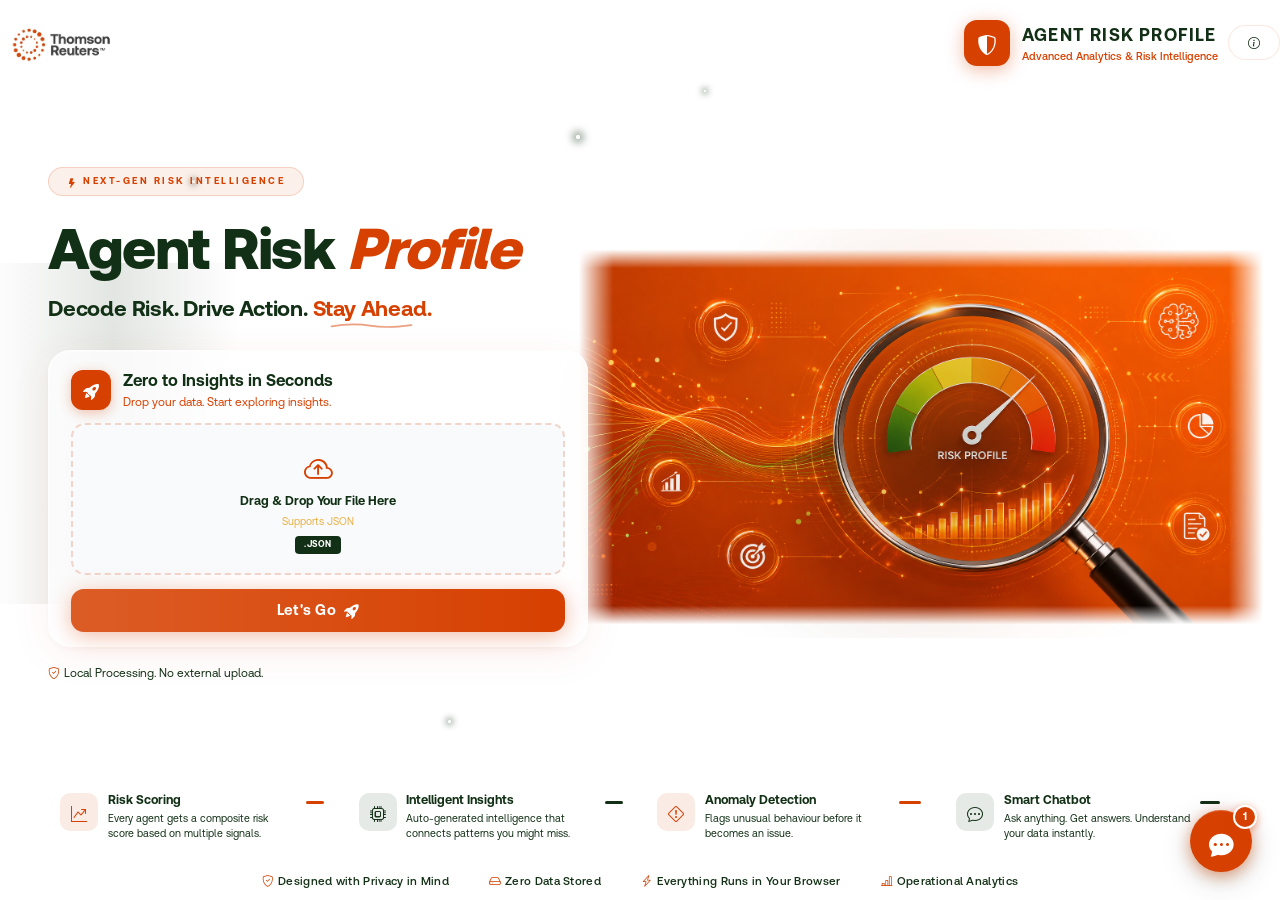
<file: index.html>
<!DOCTYPE html>
<html lang="en" data-bs-theme="light">
<head>
    <meta charset="UTF-8">
    <meta name="viewport" content="width=device-width, initial-scale=1.0">
    <title>Agent Risk Profile</title>
    <link rel="icon" type="image/jpeg" href="img/shield.jpg">
    <link href="libs/bootstrap.min.css" rel="stylesheet">
    <link href="libs/bootstrap-icons.css" rel="stylesheet">
    <link href="css/cover.css?v=20260802r" rel="stylesheet">
    <link href="css/dashboard.css?v=20260802r" rel="stylesheet">
</head>
<body>
    <!-- ==================== COVER PAGE ==================== -->
    <div id="heroSection" class="hero-section">
        <!-- Sparkle particles -->
        <div class="hero-particles">
            <div class="sparkle" style="left:15%;top:20%;animation-delay:0s;"></div>
            <div class="sparkle" style="left:25%;top:55%;animation-delay:1.2s;"></div>
            <div class="sparkle" style="left:45%;top:15%;animation-delay:2.8s;"></div>
            <div class="sparkle" style="left:65%;top:65%;animation-delay:0.6s;"></div>
            <div class="sparkle" style="left:78%;top:30%;animation-delay:2s;"></div>
            <div class="sparkle" style="left:88%;top:50%;animation-delay:3.5s;"></div>
            <div class="sparkle" style="left:35%;top:80%;animation-delay:4s;"></div>
            <div class="sparkle" style="left:55%;top:10%;animation-delay:1.5s;"></div>
        </div>

        <!-- ===== TOP HEADER BAR ===== -->
        <div class="hero-topbar">
            <div class="hero-topbar-left">
                <img src="img/logo.jpg" alt="Thomson Reuters" class="tr-logo-img" style="height:60px;">
            </div>
            <div class="hero-topbar-right">
                <div class="hero-logo">
                    <div class="hero-logo-icon"><i class="bi bi-shield-shaded"></i></div>
                    <div>
                        <div class="hero-logo-title">AGENT RISK PROFILE</div>
                        <div class="hero-logo-sub">Advanced Analytics & Risk Intelligence</div>
                    </div>
                </div>
                <button class="hero-topbar-btn" data-bs-toggle="modal" data-bs-target="#aboutModal" title="About ARP"><i class="bi bi-info-circle"></i></button>
            </div>
        </div>

        <!-- ===== MAIN CONTENT: TWO COLUMNS ===== -->
        <div class="hero-main">
            <!-- LEFT COLUMN -->
            <div class="hero-left">
                <div class="hero-badge"><i class="bi bi-lightning-fill me-1"></i>NEXT-GEN RISK INTELLIGENCE</div>

                <h1 class="hero-title">Agent Risk <span class="hero-title-accent">Profile</span></h1>
                <p class="hero-subtitle">Decode Risk. Drive Action. <span class="hero-subtitle-accent">Stay Ahead.</span></p>

                <!-- ===== UPLOAD CARD ===== -->
                <div class="hero-upload-card">
                    <div class="upload-card-header">
                        <div class="upload-card-icon"><i class="bi bi-rocket-takeoff-fill"></i></div>
                        <div>
                            <div class="upload-card-title">Zero to Insights in Seconds</div>
                            <div class="upload-card-sub" style="color:#d64000;">Drop your data. Start exploring insights.</div>
                        </div>
                    </div>

                    <div class="upload-card-body">
                        <div class="upload-dropzone" id="dropZone">
                            <i class="bi bi-cloud-arrow-up upload-drop-icon"></i>
                            <div class="upload-drop-text">Drag & Drop Your File Here</div>
                            <div class="upload-drop-sub">Supports JSON</div>
                            <span class="upload-file-badge">.JSON</span>
                            <input type="file" class="upload-file-input" id="excelUpload" accept=".xlsx,.xls,.json">
                        </div>
                    </div>
                    <input type="hidden" id="sharedPath" value="">

                    <button id="loadFromPath" class="btn-launch">
                        <span>Let's Go</span>
                        <i class="bi bi-rocket-takeoff-fill ms-2"></i>
                    </button>

                    <div id="dataStatus" class="mt-2 d-none">
                        <div class="hero-status-bar">
                            <i class="bi bi-info-circle me-1"></i>
                            <span id="statusText">No data loaded</span>
                        </div>
                    </div>
                    <div id="dataDateRange" class="mt-1 d-none">
                        <div class="hero-date-info">
                            <span><i class="bi bi-calendar3 me-1"></i>Period: <strong id="dateRangeText">-</strong></span>
                            <span><i class="bi bi-clock me-1"></i>Last Record: <strong id="lastRecordDate">-</strong></span>
                        </div>
                    </div>
                </div>

                <p class="hero-privacy-inline"><i class="bi bi-shield-check me-1"></i>Local Processing. No external upload.</p>
            </div>

            <!-- RIGHT COLUMN: Brain + Floating Cards -->
            <div class="hero-right">
                <div class="hero-brain-wrapper">
                    <img src="img/ai-brain.jpg" alt="AI Brain" class="hero-brain-img">
                    <div class="hero-brain-glow"></div>
                </div>

            </div>
        </div>

        <!-- ===== FEATURES BAR (5 cards) ===== -->
        <div class="hero-features-bar">
            <div class="feature-card">
                <div class="feature-icon feature-icon-blue"><i class="bi bi-graph-up-arrow"></i></div>
                <div class="feature-text">
                    <h4>Risk Scoring</h4>
                    <p>Every agent gets a composite risk score based on multiple signals.</p>
                </div>
                <div class="feature-underline blue"></div>
            </div>
            <div class="feature-card">
                <div class="feature-icon feature-icon-cyan"><i class="bi bi-cpu"></i></div>
                <div class="feature-text">
                    <h4>Intelligent Insights</h4>
                    <p>Auto-generated intelligence that connects patterns you might miss.</p>
                </div>
                <div class="feature-underline cyan"></div>
            </div>
            <div class="feature-card">
                <div class="feature-icon feature-icon-red"><i class="bi bi-exclamation-diamond"></i></div>
                <div class="feature-text">
                    <h4>Anomaly Detection</h4>
                    <p>Flags unusual behaviour before it becomes an issue.</p>
                </div>
                <div class="feature-underline red"></div>
            </div>
            <div class="feature-card">
                <div class="feature-icon feature-icon-green"><i class="bi bi-chat-dots"></i></div>
                <div class="feature-text">
                    <h4>Smart Chatbot</h4>
                    <p>Ask anything. Get answers. Understand your data instantly.</p>
                </div>
                <div class="feature-underline green"></div>
            </div>
        </div>

        <!-- ===== BOTTOM PRIVACY BAR ===== -->
        <div class="hero-privacy-bar">
            <span><i class="bi bi-shield-check me-1"></i>Designed with Privacy in Mind</span>
            <span><i class="bi bi-hdd me-1"></i>Zero Data Stored</span>
            <span><i class="bi bi-lightning-charge me-1"></i>Everything Runs in Your Browser</span>
            <span><i class="bi bi-bar-chart-line me-1"></i>Operational Analytics</span>
        </div>
    </div>

    <!-- About ARP Modal -->
    <div class="modal fade" id="aboutModal" tabindex="-1">
        <div class="modal-dialog modal-dialog-centered">
            <div class="modal-content" style="border-radius:18px;border:none;box-shadow:0 20px 60px rgba(0,0,0,0.15);">
                <div class="modal-header border-0 pb-0" style="background:linear-gradient(135deg,#123015,#123015);border-radius:18px 18px 0 0;padding:1.5rem 1.5rem 1rem;">
                    <div class="d-flex align-items-center gap-2">
                        <div style="width:40px;height:40px;border-radius:10px;background:rgba(214,64,0,0.2);display:flex;align-items:center;justify-content:center;color:white;font-size:1.1rem;"><i class="bi bi-shield-shaded"></i></div>
                        <div>
                            <h5 class="modal-title text-white fw-bold mb-0">Agent Risk Profile</h5>
                            <small class="text-white-50">v2.0 &middot; Advanced Analytics</small>
                        </div>
                    </div>
                    <button type="button" class="btn-close btn-close-white" data-bs-dismiss="modal"></button>
                </div>
                <div class="modal-body" style="padding:1.5rem;">
                    <p style="color:#123015;font-size:0.88rem;line-height:1.6;">
                        <strong>Agent Risk Profile (ARP)</strong> is an advanced analytics dashboard developed to demonstrate data visualization, analytics, and intelligent insights using operational data.
                    </p>
                    <div class="row g-2 mb-3">
                        <div class="col-6">
                            <div style="background:#ffffff;border-radius:10px;padding:0.7rem;text-align:center;">
                                <i class="bi bi-graph-up-arrow" style="font-size:1.2rem;color:#d64000;"></i>
                                <div style="font-size:0.7rem;font-weight:600;color:#123015;margin-top:0.3rem;">Risk Scoring</div>
                                <div style="font-size:0.6rem;color:#123015;">20+ signal composite scores</div>
                            </div>
                        </div>
                        <div class="col-6">
                            <div style="background:#ffffff;border-radius:10px;padding:0.7rem;text-align:center;">
                                <i class="bi bi-robot" style="font-size:1.2rem;color:#123015;"></i>
                                <div style="font-size:0.7rem;font-weight:600;color:#123015;margin-top:0.3rem;">Intelligent Insights</div>
                                <div style="font-size:0.6rem;color:#123015;">Auto-generated intelligence</div>
                            </div>
                        </div>
                        <div class="col-6">
                            <div style="background:#ffffff;border-radius:10px;padding:0.7rem;text-align:center;">
                                <i class="bi bi-shield-check" style="font-size:1.2rem;color:#123015;"></i>
                                <div style="font-size:0.7rem;font-weight:600;color:#123015;margin-top:0.3rem;">Designed with Privacy in Mind</div>
                                <div style="font-size:0.6rem;color:#123015;">All data stays in your browser</div>
                            </div>
                        </div>
                        <div class="col-6">
                            <div style="background:#ffffff;border-radius:10px;padding:0.7rem;text-align:center;">
                                <i class="bi bi-chat-dots" style="font-size:1.2rem;color:#d64000;"></i>
                                <div style="font-size:0.7rem;font-weight:600;color:#123015;margin-top:0.3rem;">Smart Chatbot</div>
                                <div style="font-size:0.6rem;color:#123015;">Natural language queries</div>
                            </div>
                        </div>
                    </div>
                    <div style="background:linear-gradient(135deg,#ffffff,#ffffff);border-radius:10px;padding:0.7rem;text-align:center;">
                        <div style="font-size:0.65rem;color:#d64000;font-weight:600;text-transform:uppercase;letter-spacing:1px;">Data Sources Supported</div>
                        <div style="font-size:0.78rem;color:#123015;margin-top:0.2rem;">Cases &middot; Genesys &middot; Email Changes &middot; Short Calls &middot; RONA &middot; Proactive</div>
                    </div>
                </div>
                <div class="modal-footer border-0 pt-0 flex-column" style="padding:0 1.5rem 1.2rem;">
                    <small style="color:#123015;font-size:0.65rem;">Agent Risk Profile &copy; 2026</small>
                </div>
            </div>
        </div>
    </div>

    <!-- ==================== DASHBOARD NAVBAR (shows after data loads) ==================== -->
    <nav id="dashboardNav" class="navbar navbar-expand sticky-top d-none dash-navbar">
        <div class="container-fluid">
            <img src="img/insidelogo.jpg" alt="Thomson Reuters" style="height:30px;margin-right:10px;">
            <a class="navbar-brand fw-bold" href="#" style="font-size:0.9rem;">
                <i class="bi bi-shield-exclamation me-1"></i>ARP
            </a>
            <div class="navbar-collapse" id="navContent">
                <!-- Section Navigation Links -->
                <ul class="navbar-nav me-auto" id="navSections">
                    <li class="nav-item"><a class="nav-link active" href="#" data-section="summarySection"><i class="bi bi-house-fill me-1"></i>Home</a></li>
                    <li class="nav-item"><a class="nav-link" href="#" data-section="leaderboardSection"><i class="bi bi-trophy me-1"></i>Risk Score</a></li>
                    <li class="nav-item"><a class="nav-link" href="#" data-section="insightsSection"><i class="bi bi-robot me-1"></i>Intelligent Insights</a></li>
                    <li class="nav-item dropdown">
                        <a class="nav-link dropdown-toggle" href="#" data-bs-toggle="dropdown"><i class="bi bi-grid me-1"></i>Data Views</a>
                        <ul class="dropdown-menu">
                            <li><a class="dropdown-item" href="#" data-tab="all-tabs"><i class="bi bi-grid-3x3-gap me-2"></i>All</a></li>
                            <li><hr class="dropdown-divider"></li>
                            <li><a class="dropdown-item" href="#" data-tab="caseRecord-tab"><i class="bi bi-folder me-2"></i>Case Record Type</a></li>
                            <li><a class="dropdown-item" href="#" data-tab="casesReport-tab"><i class="bi bi-file-text me-2"></i>Cases Report</a></li>
                            <li><a class="dropdown-item" href="#" data-tab="proactive-tab"><i class="bi bi-lightning me-2"></i>Proactive Type</a></li>
                            <li><a class="dropdown-item" href="#" data-tab="age48-tab"><i class="bi bi-hourglass-split me-2"></i>Age 48hrs</a></li>
                            <li><a class="dropdown-item" href="#" data-tab="emailChanges-tab"><i class="bi bi-envelope me-2"></i>Email Changes</a></li>
                            <li><a class="dropdown-item" href="#" data-tab="shortCalls-tab"><i class="bi bi-telephone me-2"></i>Short Calls</a></li>
                            <li><a class="dropdown-item" href="#" data-tab="rona-tab"><i class="bi bi-phone-vibrate me-2"></i>RONA Trend</a></li>
                        </ul>
                    </li>
                </ul>
                <!-- Filters & Controls -->
                <div class="d-flex align-items-center gap-2 flex-wrap">
                    <div id="managerMultiSelect" class="agent-multi-select" style="width:200px;">
                        <div class="mgr-ms-toggle" id="mgrMsToggle">
                            <span class="mgr-ms-label">All Managers</span>
                            <i class="bi bi-chevron-down" style="font-size:0.65rem;"></i>
                        </div>
                        <div class="agent-ms-dropdown d-none" id="mgrMsDropdown">
                            <input type="text" class="agent-ms-search" id="mgrMsSearch" placeholder="Search managers...">
                            <div class="agent-ms-list" id="mgrMsList"></div>
                            <div class="agent-ms-actions">
                                <button class="agent-ms-btn" id="mgrMsClear">Clear</button>
                                <button class="agent-ms-btn agent-ms-btn-apply" id="mgrMsApply">Apply</button>
                            </div>
                        </div>
                    </div>
                    <input type="hidden" id="managerFilter" value="">
                    <div id="agentMultiSelect" class="agent-multi-select" style="width:200px;">
                        <div class="agent-ms-toggle" id="agentMsToggle">
                            <span class="agent-ms-label">All Agents</span>
                            <i class="bi bi-chevron-down" style="font-size:0.65rem;"></i>
                        </div>
                        <div class="agent-ms-dropdown d-none" id="agentMsDropdown">
                            <input type="text" class="agent-ms-search" id="agentMsSearch" placeholder="Search agents...">
                            <div class="agent-ms-list" id="agentMsList"></div>
                            <div class="agent-ms-actions">
                                <button class="agent-ms-btn" id="agentMsClear">Clear</button>
                                <button class="agent-ms-btn agent-ms-btn-apply" id="agentMsApply">Apply</button>
                            </div>
                        </div>
                    </div>
                    <input type="hidden" id="agentFilter" value="">
                    <input type="date" id="startDate" class="form-control form-control-sm" style="width:130px;font-size:0.75rem;color-scheme:dark;">
                    <span style="font-size:0.7rem;opacity:0.6;">to</span>
                    <input type="date" id="endDate" class="form-control form-control-sm" style="width:130px;font-size:0.75rem;color-scheme:dark;">
                    <button id="applyDateFilter" class="btn btn-primary btn-sm" title="Apply filter"><i class="bi bi-fire me-1"></i>Slay</button>
                    <button id="clearDateFilter" class="btn btn-outline-light btn-sm" title="Clear all filters"><i class="bi bi-x-lg me-1"></i>No Cap</button>
                    <button class="btn btn-outline-secondary btn-sm" id="backToCover" title="Back to cover">
                        <i class="bi bi-house-door"></i>
                    </button>
                </div>
            </div>
        </div>
    </nav>

    <!-- ==================== MAIN DASHBOARD ==================== -->
    <div id="dashboardContainer" class="container-fluid py-3 d-none">
        <div id="loadingSpinner" class="d-none text-center py-5">
            <div class="spinner-border text-primary" role="status"><span class="visually-hidden">Loading...</span></div>
            <p class="mt-2 text-muted">Crunching the numbers...</p>
        </div>

        <div id="managerFocusPanel" class="d-none">
            <div class="row mb-3">
                <div class="col-12">
                    <div class="card" style="border-color:#123015;">
                        <div class="card-header fw-bold" style="background:rgba(18,48,21,0.08);color:#123015;">
                            <i class="bi bi-bullseye me-2"></i>Manager Focus Areas
                        </div>
                        <div class="card-body"><div class="row" id="managerFocusCards"></div></div>
                    </div>
                </div>
            </div>
        </div>

        <div id="dashboardContent" class="d-none">
            <!-- Summary Cards -->
            <div id="summarySection" class="row mb-3 g-2">
                <div class="col-md-2">
                    <div class="card h-100 shadow-sm summary-card" data-tab="caseRecord-tab" style="cursor:pointer;">
                        <div class="card-body text-center py-3">
                            <i class="bi bi-folder2-open fs-3 text-primary"></i>
                            <h3 class="fw-bold mb-0 mt-1" id="caseRecordCount">0</h3>
                            <small class="text-muted text-uppercase" style="font-size:0.7rem;letter-spacing:0.5px;">Case Record Type</small>
                        </div>
                    </div>
                </div>
                <div class="col-md-2">
                    <div class="card h-100 shadow-sm summary-card" data-tab="proactive-tab" style="cursor:pointer;">
                        <div class="card-body text-center py-3">
                            <i class="bi bi-lightning-charge-fill fs-3 text-success"></i>
                            <h3 class="fw-bold mb-0 mt-1" id="proactiveCount">0</h3>
                            <small class="text-muted text-uppercase" style="font-size:0.7rem;letter-spacing:0.5px;">Proactive Type</small>
                        </div>
                    </div>
                </div>
                <div class="col-md-2">
                    <div class="card h-100 shadow-sm summary-card" data-tab="age48-tab" style="cursor:pointer;">
                        <div class="card-body text-center py-3">
                            <i class="bi bi-clock-history fs-3 text-danger"></i>
                            <h3 class="fw-bold mb-0 mt-1" id="age48Count">0</h3>
                            <small class="text-muted text-uppercase" style="font-size:0.7rem;letter-spacing:0.5px;">Age 48hrs Cases</small>
                        </div>
                    </div>
                </div>
                <div class="col-md-2">
                    <div class="card h-100 shadow-sm summary-card" data-tab="emailChanges-tab" style="cursor:pointer;">
                        <div class="card-body text-center py-3">
                            <i class="bi bi-envelope-exclamation-fill fs-3 text-warning"></i>
                            <h3 class="fw-bold mb-0 mt-1" id="emailChangesCount">0</h3>
                            <small class="text-muted text-uppercase" style="font-size:0.7rem;letter-spacing:0.5px;">Email Changes</small>
                        </div>
                    </div>
                </div>
                <div class="col-md-2">
                    <div class="card h-100 shadow-sm summary-card" data-tab="shortCalls-tab" style="cursor:pointer;">
                        <div class="card-body text-center py-3">
                            <i class="bi bi-telephone-x-fill fs-3 text-info"></i>
                            <h3 class="fw-bold mb-0 mt-1" id="shortCallsCount">0</h3>
                            <small class="text-muted text-uppercase" style="font-size:0.7rem;letter-spacing:0.5px;">Short Calls</small>
                        </div>
                    </div>
                </div>
                <div class="col-md-2">
                    <div class="card h-100 shadow-sm summary-card" data-tab="rona-tab" style="cursor:pointer;">
                        <div class="card-body text-center py-3">
                            <i class="bi bi-phone-vibrate-fill fs-3 text-secondary"></i>
                            <h3 class="fw-bold mb-0 mt-1" id="ronaCount">0</h3>
                            <small class="text-muted text-uppercase" style="font-size:0.7rem;letter-spacing:0.5px;">RONA Trend</small>
                        </div>
                    </div>
                </div>
            </div>

            <!-- Activity Trend Chart -->
            <div id="trendSection" class="row mb-3 d-none">
                <div class="col-12">
                    <div class="card shadow-sm">
                        <div class="card-header bg-primary bg-opacity-10 fw-bold d-flex justify-content-between align-items-center">
                            <div><i class="bi bi-graph-up me-2 text-primary"></i><span id="trendChartTitle">Activity Trend</span></div>
                            <small class="text-muted" id="trendDateRange"></small>
                        </div>
                        <div class="card-body" style="height:280px;">
                            <canvas id="activityTrendChart"></canvas>
                        </div>
                    </div>
                </div>
            </div>

            <!-- Risk Leaderboard -->
            <div id="leaderboardSection" class="row mb-3">
                <div class="col-12">
                    <div class="card shadow-sm">
                        <div class="card-header bg-danger bg-opacity-10 text-danger fw-bold d-flex justify-content-between align-items-center">
                            <div>
                                <i class="bi bi-exclamation-triangle me-2"></i>Agent Risk Leaderboard
                                <span class="badge bg-danger ms-2" id="highRiskCount">0</span>
                                <small class="ms-2 opacity-75">High Risk Agents</small>
                            </div>
                            <button class="btn btn-sm btn-outline-danger" id="toggleLeaderboard"><i class="bi bi-chevron-down"></i></button>
                        </div>
                        <div class="card-body" id="leaderboardBody">
                            <div class="row">
                                <div class="col-md-8">
                                    <div class="table-responsive">
                                        <table class="table table-hover table-sm mb-0" id="riskLeaderboardTable">
                                            <thead class="table-dark">
                                                <tr><th width="50">Rank</th><th>Agent Name</th><th class="text-center">Risk Score</th><th class="text-center">Short Calls</th><th class="text-center">RONA</th><th class="text-center">Email Changes</th><th class="text-center">Aged Cases</th><th>Status</th></tr>
                                            </thead>
                                            <tbody id="riskLeaderboardBody">
                                                <tr><td colspan="8" class="text-center text-muted py-3">Load data to see risk rankings</td></tr>
                                            </tbody>
                                        </table>
                                    </div>
                                </div>
                                <div class="col-md-4">
                                    <h6 class="mb-3"><i class="bi bi-pie-chart me-2"></i>Risk Distribution</h6>
                                    <div style="position:relative;height:200px;"><canvas id="riskDistributionChart"></canvas></div>
                                    <div class="mt-3" style="font-size:0.85rem;">
                                        <div class="d-flex justify-content-between mb-1"><span><span class="badge" style="background:#d64000">&nbsp;</span> Critical</span><span id="criticalRiskCount">0</span></div>
                                        <div class="d-flex justify-content-between mb-1"><span><span class="badge" style="background:#e9b045">&nbsp;</span> High</span><span id="highRiskCountDetail">0</span></div>
                                        <div class="d-flex justify-content-between mb-1"><span><span class="badge" style="background:#fcf2da;border:1px solid #e9b045">&nbsp;</span> Medium</span><span id="mediumRiskCount">0</span></div>
                                        <div class="d-flex justify-content-between"><span><span class="badge" style="background:#123015">&nbsp;</span> Low</span><span id="lowRiskCount">0</span></div>
                                    </div>
                                </div>
                            </div>
                        </div>
                    </div>
                </div>
            </div>

            <!-- Intelligent Insights -->
            <div id="insightsSection" class="row mb-3">
                <div class="col-12">
                    <div class="card shadow-sm">
                        <div class="card-header bg-primary bg-opacity-10 text-primary fw-bold">
                            <i class="bi bi-robot me-2"></i>Intelligent Insights
                            <span class="badge bg-primary ms-2" id="insightCount">0</span>
                        </div>
                        <div class="card-body">
                            <div id="insightsContainer" class="row g-2">
                                <div class="col-12 text-muted text-center py-3"><i class="bi bi-lightbulb me-2"></i>Insights appear after data loads</div>
                            </div>
                        </div>
                    </div>
                </div>
            </div>

            <!-- Tabs -->
            <div id="dataViewsSection" class="row">
                <div class="col-12">
                    <div class="card shadow-sm">
                        <div class="card-header">
                            <ul class="nav nav-tabs card-header-tabs" id="dashboardTabs" role="tablist">
                                <li class="nav-item" role="presentation"><button class="nav-link active" id="caseRecord-tab" data-bs-toggle="tab" data-bs-target="#caseRecord" type="button" role="tab"><i class="bi bi-folder me-1"></i>Case Record Type</button></li>
                                <li class="nav-item" role="presentation"><button class="nav-link" id="casesReport-tab" data-bs-toggle="tab" data-bs-target="#casesReport" type="button" role="tab"><i class="bi bi-file-text me-1"></i>Cases Report</button></li>
                                <li class="nav-item" role="presentation"><button class="nav-link" id="proactive-tab" data-bs-toggle="tab" data-bs-target="#proactive" type="button" role="tab"><i class="bi bi-lightning me-1"></i>Proactive Type</button></li>
                                <li class="nav-item" role="presentation"><button class="nav-link" id="age48-tab" data-bs-toggle="tab" data-bs-target="#age48" type="button" role="tab"><i class="bi bi-hourglass-split me-1"></i>Age 48hrs</button></li>
                                <li class="nav-item" role="presentation"><button class="nav-link" id="emailChanges-tab" data-bs-toggle="tab" data-bs-target="#emailChangesTab" type="button" role="tab"><i class="bi bi-envelope me-1"></i>Email Changes</button></li>
                                <li class="nav-item" role="presentation"><button class="nav-link" id="shortCalls-tab" data-bs-toggle="tab" data-bs-target="#shortCalls" type="button" role="tab"><i class="bi bi-telephone me-1"></i>Short Calls</button></li>
                                <li class="nav-item" role="presentation"><button class="nav-link" id="rona-tab" data-bs-toggle="tab" data-bs-target="#rona" type="button" role="tab"><i class="bi bi-phone-vibrate me-1"></i>RONA Trend</button></li>
                            </ul>
                        </div>
                        <div class="card-body">
                            <div class="tab-content" id="dashboardTabContent">
                                <div class="tab-pane fade show active" id="caseRecord" role="tabpanel">
                                    <div class="d-flex justify-content-end mb-2">
                                        <button class="btn btn-sm btn-outline-primary export-tab-csv" data-export="caseRecord"><i class="bi bi-download me-1"></i>Download CSV</button>
                                    </div>
                                    <div class="row"><div class="col-md-6"><h6>Cases by Record Type</h6><canvas id="caseRecordTypeChart"></canvas></div><div class="col-md-6"><h6>Cases by Origin</h6><canvas id="caseOriginChart"></canvas></div></div>
                                    <div class="row mt-3"><div class="col-md-6"><h6>Cases by Owner (Top 15)</h6><canvas id="casesByOwnerChart" height="300"></canvas></div><div class="col-md-6"><h6>Cases by Manager</h6><canvas id="casesByManagerChart" height="300"></canvas></div></div>
                                    <div class="row mt-4"><div class="col-12"><h6>Case Record Details</h6><div class="table-responsive"><table class="table table-striped table-hover" id="caseRecordTable"><thead class="table-dark"><tr><th>Case Number</th><th>Case Owner</th><th>Manager</th><th>Record Type</th><th>Origin</th><th>Date</th></tr></thead><tbody></tbody></table></div></div></div>
                                </div>
                                <div class="tab-pane fade" id="casesReport" role="tabpanel">
                                    <div class="d-flex justify-content-end mb-2">
                                        <button class="btn btn-sm btn-outline-primary export-tab-csv" data-export="casesReport"><i class="bi bi-download me-1"></i>Download CSV</button>
                                    </div>
                                    <div class="row mb-3">
                                        <div class="col-md-3"><label class="form-label fw-bold">STATUS</label><select id="casesStatusFilter" class="form-select form-select-sm"><option value="">All</option></select></div>
                                        <div class="col-md-3"><label class="form-label fw-bold">ORIGIN</label><select id="casesOriginFilter" class="form-select form-select-sm"><option value="">All</option></select></div>
                                        <div class="col-md-3"><label class="form-label fw-bold">MANAGER</label><select id="casesManagerFilter" class="form-select form-select-sm"><option value="">All</option></select></div>
                                        <div class="col-md-3 d-flex align-items-end"><button id="casesReportApply" class="btn btn-primary btn-sm me-2"><i class="bi bi-fire me-1"></i>Slay</button><button id="casesReportReset" class="btn btn-outline-secondary btn-sm"><i class="bi bi-x-circle me-1"></i>No Cap Reset</button></div>
                                    </div>
                                    <div class="row"><div class="col-md-6"><h6>Case Details</h6><div class="table-responsive" style="max-height:500px;overflow-y:auto;"><table class="table table-striped table-hover table-sm" id="casesReportTable"><thead class="table-dark sticky-top"><tr><th>CASE_NUMBER</th><th>NAME</th><th>Manager</th><th>Age</th><th>STATUS</th><th>ORIGIN</th><th>Date</th></tr></thead><tbody></tbody></table></div></div><div class="col-md-6"><h6>Count of Cases by Agent</h6><canvas id="casesReportChart" height="400"></canvas></div></div>
                                    <div class="row mt-3"><div class="col-md-6"><h6>Cases by Status</h6><canvas id="casesStatusChart" height="200"></canvas></div><div class="col-md-6"><h6>Cases by Origin</h6><canvas id="casesOriginReportChart" height="200"></canvas></div></div>
                                </div>
                                <div class="tab-pane fade" id="proactive" role="tabpanel">
                                    <div class="d-flex justify-content-end mb-2">
                                        <button class="btn btn-sm btn-outline-primary export-tab-csv" data-export="proactive"><i class="bi bi-download me-1"></i>Download CSV</button>
                                    </div>
                                    <div class="row"><div class="col-md-6"><h6>Proactive Type Distribution</h6><canvas id="proactiveTypeChart"></canvas></div><div class="col-md-6"><h6>By Manager</h6><canvas id="proactiveByManagerChart"></canvas></div></div>
                                    <div class="row mt-3"><div class="col-12"><h6>Proactive Cases by Agent</h6><canvas id="proactiveByAgentChart" height="120"></canvas></div></div>
                                    <div class="row mt-4"><div class="col-12"><h6>Proactive Case Details</h6><div class="table-responsive"><table class="table table-striped table-hover" id="proactiveTable"><thead class="table-dark"><tr><th>Case Number</th><th>Case Owner</th><th>Manager</th><th>Proactive Type</th><th>Date</th></tr></thead><tbody></tbody></table></div></div></div>
                                </div>
                                <div class="tab-pane fade" id="age48" role="tabpanel">
                                    <div class="d-flex justify-content-end mb-2">
                                        <button class="btn btn-sm btn-outline-primary export-tab-csv" data-export="age48"><i class="bi bi-download me-1"></i>Download CSV</button>
                                    </div>
                                    <div class="row"><div class="col-md-6"><h6>Cases by Age (Hours)</h6><canvas id="ageDistributionChart"></canvas></div><div class="col-md-6"><h6>Cases by Owner</h6><canvas id="ageByOwnerChart"></canvas></div></div>
                                    <div class="row mt-4"><div class="col-12"><div class="alert alert-danger" id="criticalAgeAlert"><i class="bi bi-exclamation-triangle me-2"></i><strong id="criticalAgeCount">0</strong> cases are critically aged (over 96 hours)</div><h6>Aged Cases Details</h6><div class="table-responsive"><table class="table table-striped table-hover" id="ageTable"><thead class="table-dark"><tr><th>Case Number</th><th>Case Owner</th><th>Manager</th><th>Age (Hours)</th><th>Open</th><th>Origin</th><th>Status</th><th>Date</th></tr></thead><tbody></tbody></table></div></div></div>
                                </div>
                                <div class="tab-pane fade" id="emailChangesTab" role="tabpanel">
                                    <div class="d-flex justify-content-end mb-2">
                                        <button class="btn btn-sm btn-outline-primary export-tab-csv" data-export="emailChanges"><i class="bi bi-download me-1"></i>Download CSV</button>
                                    </div>
                                    <div class="row"><div class="col-md-6"><h6>Email Changes by Agent</h6><canvas id="emailChangesByAgentChart"></canvas></div><div class="col-md-6"><h6>Email Changes Over Time</h6><canvas id="emailChangesTimelineChart"></canvas></div></div>
                                    <div class="row mt-4"><div class="col-12"><h6>Email Change Details</h6><div class="table-responsive"><table class="table table-striped table-hover" id="emailChangesTable"><thead class="table-dark"><tr><th>Field/Event</th><th>Edit Date</th><th>Old Value</th><th>New Value</th><th>Edited By</th><th>Change Type</th></tr></thead><tbody></tbody></table></div></div></div>
                                </div>
                                <div class="tab-pane fade" id="shortCalls" role="tabpanel">
                                    <div class="d-flex justify-content-end mb-2">
                                        <button class="btn btn-sm btn-outline-primary export-tab-csv" data-export="shortCalls"><i class="bi bi-download me-1"></i>Download CSV</button>
                                    </div>
                                    <div class="row"><div class="col-md-8"><h6>Short Calls by Agent</h6><canvas id="shortCallsChart"></canvas></div><div class="col-md-4"><h6>Highest Volume Agents</h6><div id="shortCallsTopList" class="list-group"></div></div></div>
                                    <div class="row mt-4"><div class="col-12"><h6>Short Calls Details</h6><div class="table-responsive"><table class="table table-striped table-hover" id="shortCallsTable"><thead class="table-dark"><tr><th>Agent Name</th><th>Short Calls Count</th><th>vs Average</th><th>Status</th></tr></thead><tbody></tbody></table></div></div></div>
                                </div>
                                <div class="tab-pane fade" id="rona" role="tabpanel">
                                    <div class="d-flex justify-content-end mb-2">
                                        <button class="btn btn-sm btn-outline-primary export-tab-csv" data-export="rona"><i class="bi bi-download me-1"></i>Download CSV</button>
                                    </div>
                                    <div class="row"><div class="col-md-8"><h6>RONA by Agent</h6><canvas id="ronaChart"></canvas></div><div class="col-md-4"><h6>RONA Statistics</h6><div class="card bg-light"><div class="card-body"><p class="mb-2"><strong>Average RONA:</strong> <span id="avgRona">0</span></p><p class="mb-2"><strong>Highest RONA:</strong> <span id="maxRona">0</span></p><p class="mb-2"><strong>Agent with Highest:</strong> <span id="maxRonaAgent">-</span></p><p class="mb-0"><strong>Threshold (2x avg):</strong> <span id="ronaThreshold">0</span></p></div></div></div></div>
                                    <div class="row mt-4"><div class="col-12"><h6>RONA Details</h6><div class="table-responsive"><table class="table table-striped table-hover" id="ronaTable"><thead class="table-dark"><tr><th>Agent Name</th><th>RONA Count</th><th>vs Average</th><th>Status</th></tr></thead><tbody></tbody></table></div></div></div>
                                </div>
                            </div>
                        </div>
                        <div class="card-footer bg-light">
                            <div class="d-flex justify-content-between align-items-center">
                                <small class="text-muted" id="lastUpdated">Last updated: Never</small>
                                <div>
                                    <button class="btn btn-outline-secondary btn-sm me-2" id="exportCSV"><i class="bi bi-filetype-csv me-1"></i>CSV</button>
                                    <button class="btn btn-outline-primary btn-sm me-2" id="exportAllCSV"><i class="bi bi-file-earmark-excel me-1"></i>Download All Data (.xlsx)</button>
                                    <button class="btn btn-outline-secondary btn-sm" id="exportPDF"><i class="bi bi-filetype-pdf me-1"></i>PDF</button>
                                </div>
                            </div>
                        </div>
                    </div>
                </div>
            </div>
        </div>
    </div>

    <footer id="dashboardFooter" class="text-center py-2 border-top mt-3 d-none">
        <small class="text-muted">Agent Risk Profile &copy; 2026</small>
    </footer>

    <script src="libs/bootstrap.bundle.min.js"></script>
    <script src="libs/xlsx.full.min.js"></script>
    <script src="libs/chart.umd.min.js"></script>
    <script src="libs/simple-statistics.min.js"></script>
    <script src="libs/jspdf.umd.min.js"></script>
    <script src="libs/jspdf.plugin.autotable.min.js"></script>
    <script src="js/dataParser.js?v=20260802r"></script>
    <script src="js/jsonDataLoader.js?v=20260802r"></script>
    <script src="js/analytics.js?v=20260802r"></script>
    <script src="js/insights.js?v=20260802r"></script>
    <script src="js/charts.js?v=20260802r"></script>
    <script src="js/app.js?v=20260802r"></script>
    <script src="js/chatbot.js?v=20260802r"></script>
</body>
</html>
</file>
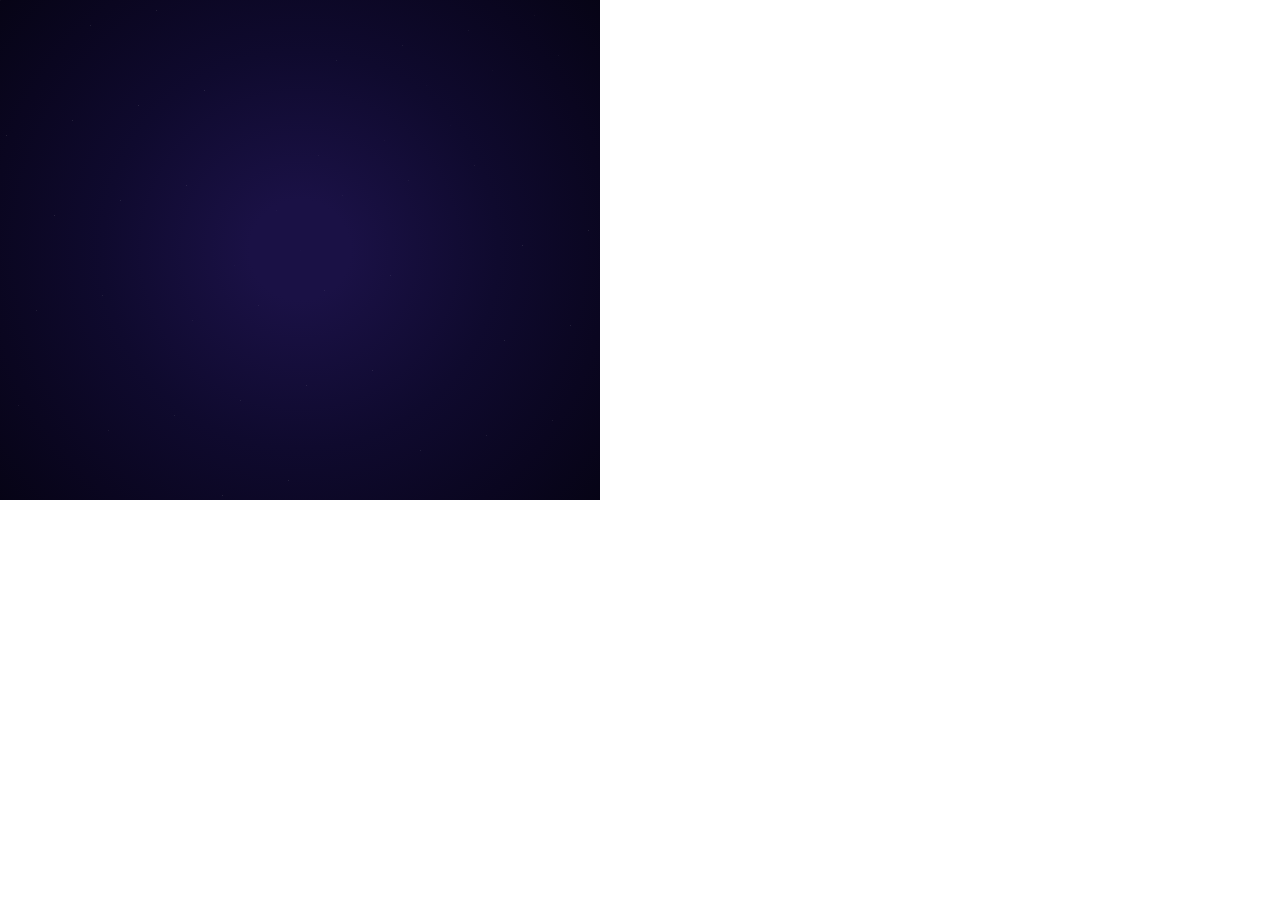
<file: img/brain-animation.html>
<!DOCTYPE html>
<html>
<head>
<meta charset="UTF-8">
<style>
* { margin: 0; padding: 0; }
body { background: transparent; overflow: hidden; }
canvas { display: block; }
</style>
</head>
<body>
<canvas id="c"></canvas>
<script>
const canvas = document.getElementById('c');
const ctx = canvas.getContext('2d');
const W = canvas.width = 600;
const H = canvas.height = 500;

const particles = [];
const neuronNodes = [];
const neuronEdges = [];
const rainDrops = [];
const glowParticles = [];

// Brain shape defined as ellipse regions
const brainCenterX = W / 2;
const brainCenterY = H / 2 - 20;
const brainRadiusX = 160;
const brainRadiusY = 130;

function isInsideBrain(x, y) {
    // Main brain shape (two hemispheres with a slight gap)
    const dx = x - brainCenterX;
    const dy = y - brainCenterY;
    const leftHemi = Math.pow((dx + 10) / brainRadiusX, 2) + Math.pow(dy / brainRadiusY, 2);
    const rightHemi = Math.pow((dx - 10) / brainRadiusX, 2) + Math.pow(dy / brainRadiusY, 2);
    // Brain stem
    const stemCheck = Math.abs(dx) < 30 && dy > brainRadiusY * 0.6 && dy < brainRadiusY * 1.2;
    return leftHemi < 1 || rightHemi < 1 || stemCheck;
}

// Generate neuron nodes inside brain shape
for (let i = 0; i < 180; i++) {
    let x, y, attempts = 0;
    do {
        x = brainCenterX + (Math.random() - 0.5) * brainRadiusX * 2.2;
        y = brainCenterY + (Math.random() - 0.5) * brainRadiusY * 2.2;
        attempts++;
    } while (!isInsideBrain(x, y) && attempts < 100);
    if (attempts < 100) {
        neuronNodes.push({
            x, y,
            radius: Math.random() * 2 + 1,
            pulse: Math.random() * Math.PI * 2,
            pulseSpeed: 0.02 + Math.random() * 0.03,
            color: Math.random() > 0.5 ? 'cyan' : (Math.random() > 0.5 ? 'magenta' : 'white'),
            brightness: 0.3 + Math.random() * 0.7
        });
    }
}

// Connect nearby neurons
for (let i = 0; i < neuronNodes.length; i++) {
    for (let j = i + 1; j < neuronNodes.length; j++) {
        const dx = neuronNodes[i].x - neuronNodes[j].x;
        const dy = neuronNodes[i].y - neuronNodes[j].y;
        const dist = Math.sqrt(dx * dx + dy * dy);
        if (dist < 60 && Math.random() > 0.5) {
            neuronEdges.push({ a: i, b: j, dist, signal: Math.random(), signalSpeed: 0.005 + Math.random() * 0.01 });
        }
    }
}

// Rain / falling light particles
for (let i = 0; i < 120; i++) {
    rainDrops.push({
        x: Math.random() * W,
        y: Math.random() * H,
        speed: 0.5 + Math.random() * 2,
        length: 5 + Math.random() * 20,
        opacity: 0.1 + Math.random() * 0.4,
        color: Math.random() > 0.6 ? '#8b5cf6' : (Math.random() > 0.5 ? '#06b6d4' : '#a78bfa')
    });
}

// Floating glow particles
for (let i = 0; i < 60; i++) {
    glowParticles.push({
        x: Math.random() * W,
        y: Math.random() * H,
        vx: (Math.random() - 0.5) * 0.3,
        vy: (Math.random() - 0.5) * 0.3,
        radius: 1 + Math.random() * 3,
        opacity: 0.2 + Math.random() * 0.5,
        color: ['#8b5cf6', '#06b6d4', '#ec4899', '#a78bfa', '#67e8f9'][Math.floor(Math.random() * 5)],
        pulse: Math.random() * Math.PI * 2
    });
}

// "AI" text properties
const aiTextX = brainCenterX;
const aiTextY = brainCenterY + 5;

let time = 0;

function drawBackground() {
    const grad = ctx.createRadialGradient(W / 2, H / 2, 50, W / 2, H / 2, W * 0.7);
    grad.addColorStop(0, '#1a1145');
    grad.addColorStop(0.4, '#0f0a2e');
    grad.addColorStop(0.7, '#0a0620');
    grad.addColorStop(1, '#050312');
    ctx.fillStyle = grad;
    ctx.fillRect(0, 0, W, H);

    // Subtle star field
    for (let i = 0; i < 80; i++) {
        const sx = (i * 7.31 * W) % W;
        const sy = (i * 13.37 * H) % H;
        const twinkle = 0.3 + 0.7 * Math.sin(time * 0.5 + i);
        ctx.fillStyle = `rgba(255,255,255,${0.1 * twinkle})`;
        ctx.fillRect(sx, sy, 1, 1);
    }
}

function drawBrainGlow() {
    // Outer glow
    const grad = ctx.createRadialGradient(brainCenterX, brainCenterY, 60, brainCenterX, brainCenterY, 220);
    grad.addColorStop(0, 'rgba(139,92,246,0.15)');
    grad.addColorStop(0.3, 'rgba(6,182,212,0.08)');
    grad.addColorStop(0.6, 'rgba(236,72,153,0.04)');
    grad.addColorStop(1, 'rgba(0,0,0,0)');
    ctx.fillStyle = grad;
    ctx.fillRect(0, 0, W, H);

    // Inner brain glow pulse
    const pulse = 0.8 + 0.2 * Math.sin(time * 0.8);
    const innerGrad = ctx.createRadialGradient(brainCenterX, brainCenterY, 20, brainCenterX, brainCenterY, 150);
    innerGrad.addColorStop(0, `rgba(139,92,246,${0.12 * pulse})`);
    innerGrad.addColorStop(0.5, `rgba(6,182,212,${0.06 * pulse})`);
    innerGrad.addColorStop(1, 'rgba(0,0,0,0)');
    ctx.fillStyle = innerGrad;
    ctx.fillRect(0, 0, W, H);
}

function drawBrainOutline() {
    ctx.save();
    ctx.beginPath();
    // Left hemisphere
    ctx.ellipse(brainCenterX - 10, brainCenterY, brainRadiusX * 0.95, brainRadiusY * 0.95, 0, 0, Math.PI * 2);
    ctx.strokeStyle = `rgba(139,92,246,${0.15 + 0.05 * Math.sin(time)})`;
    ctx.lineWidth = 1;
    ctx.stroke();

    // Brain folds (sulci) - wavy lines
    for (let i = 0; i < 8; i++) {
        ctx.beginPath();
        const startAngle = (i / 8) * Math.PI * 2;
        const cx = brainCenterX + Math.cos(startAngle) * 30;
        const cy = brainCenterY + Math.sin(startAngle) * 20;
        for (let t = 0; t < 1; t += 0.02) {
            const angle = startAngle + t * 1.5;
            const r = 40 + t * 80 + Math.sin(t * 10 + time * 0.5) * 8;
            const px = cx + Math.cos(angle) * r * 0.8;
            const py = cy + Math.sin(angle) * r * 0.7;
            if (isInsideBrain(px, py)) {
                if (t === 0) ctx.moveTo(px, py);
                else ctx.lineTo(px, py);
            }
        }
        ctx.strokeStyle = `rgba(139,92,246,${0.06 + 0.02 * Math.sin(time + i)})`;
        ctx.lineWidth = 0.5;
        ctx.stroke();
    }
    ctx.restore();
}

function drawNeuralNetwork() {
    // Draw edges with traveling signals
    neuronEdges.forEach(edge => {
        const a = neuronNodes[edge.a];
        const b = neuronNodes[edge.b];
        edge.signal = (edge.signal + edge.signalSpeed) % 1;

        ctx.beginPath();
        ctx.moveTo(a.x, a.y);
        ctx.lineTo(b.x, b.y);
        ctx.strokeStyle = `rgba(139,92,246,${0.08 + 0.04 * Math.sin(time + edge.a)})`;
        ctx.lineWidth = 0.5;
        ctx.stroke();

        // Traveling signal dot
        const sx = a.x + (b.x - a.x) * edge.signal;
        const sy = a.y + (b.y - a.y) * edge.signal;
        const signalGrad = ctx.createRadialGradient(sx, sy, 0, sx, sy, 4);
        signalGrad.addColorStop(0, 'rgba(103,232,249,0.8)');
        signalGrad.addColorStop(1, 'rgba(103,232,249,0)');
        ctx.fillStyle = signalGrad;
        ctx.fillRect(sx - 4, sy - 4, 8, 8);
    });

    // Draw nodes
    neuronNodes.forEach(node => {
        node.pulse += node.pulseSpeed;
        const p = 0.5 + 0.5 * Math.sin(node.pulse);
        const r = node.radius * (0.8 + 0.4 * p);
        const alpha = node.brightness * (0.4 + 0.6 * p);

        const grad = ctx.createRadialGradient(node.x, node.y, 0, node.x, node.y, r * 3);
        if (node.color === 'cyan') {
            grad.addColorStop(0, `rgba(103,232,249,${alpha})`);
            grad.addColorStop(0.5, `rgba(6,182,212,${alpha * 0.3})`);
        } else if (node.color === 'magenta') {
            grad.addColorStop(0, `rgba(236,72,153,${alpha})`);
            grad.addColorStop(0.5, `rgba(192,38,211,${alpha * 0.3})`);
        } else {
            grad.addColorStop(0, `rgba(255,255,255,${alpha})`);
            grad.addColorStop(0.5, `rgba(167,139,250,${alpha * 0.3})`);
        }
        grad.addColorStop(1, 'rgba(0,0,0,0)');
        ctx.fillStyle = grad;
        ctx.beginPath();
        ctx.arc(node.x, node.y, r * 3, 0, Math.PI * 2);
        ctx.fill();

        ctx.fillStyle = `rgba(255,255,255,${alpha})`;
        ctx.beginPath();
        ctx.arc(node.x, node.y, r * 0.5, 0, Math.PI * 2);
        ctx.fill();
    });
}

function drawRain() {
    rainDrops.forEach(drop => {
        drop.y += drop.speed;
        if (drop.y > H + drop.length) {
            drop.y = -drop.length;
            drop.x = Math.random() * W;
        }

        const grad = ctx.createLinearGradient(drop.x, drop.y - drop.length, drop.x, drop.y);
        grad.addColorStop(0, `rgba(0,0,0,0)`);
        grad.addColorStop(1, drop.color.replace(')', `,${drop.opacity})`).replace('rgb', 'rgba').replace('#', ''));

        ctx.beginPath();
        ctx.moveTo(drop.x, drop.y - drop.length);
        ctx.lineTo(drop.x, drop.y);

        // Convert hex to rgba for stroke
        const hex = drop.color;
        const r = parseInt(hex.slice(1, 3), 16);
        const g = parseInt(hex.slice(3, 5), 16);
        const b = parseInt(hex.slice(5, 7), 16);
        const lineGrad = ctx.createLinearGradient(drop.x, drop.y - drop.length, drop.x, drop.y);
        lineGrad.addColorStop(0, `rgba(${r},${g},${b},0)`);
        lineGrad.addColorStop(1, `rgba(${r},${g},${b},${drop.opacity})`);

        ctx.strokeStyle = lineGrad;
        ctx.lineWidth = 1;
        ctx.stroke();
    });
}

function drawGlowParticles() {
    glowParticles.forEach(p => {
        p.x += p.vx;
        p.y += p.vy;
        p.pulse += 0.02;

        if (p.x < 0) p.x = W;
        if (p.x > W) p.x = 0;
        if (p.y < 0) p.y = H;
        if (p.y > H) p.y = 0;

        const alpha = p.opacity * (0.5 + 0.5 * Math.sin(p.pulse));
        const hex = p.color;
        const r = parseInt(hex.slice(1, 3), 16);
        const g = parseInt(hex.slice(3, 5), 16);
        const b = parseInt(hex.slice(5, 7), 16);

        const grad = ctx.createRadialGradient(p.x, p.y, 0, p.x, p.y, p.radius * 4);
        grad.addColorStop(0, `rgba(${r},${g},${b},${alpha})`);
        grad.addColorStop(1, `rgba(${r},${g},${b},0)`);
        ctx.fillStyle = grad;
        ctx.beginPath();
        ctx.arc(p.x, p.y, p.radius * 4, 0, Math.PI * 2);
        ctx.fill();
    });
}

function drawAIText() {
    const pulse = 0.7 + 0.3 * Math.sin(time * 1.2);

    // Text glow
    ctx.save();
    ctx.font = 'bold 56px Arial, sans-serif';
    ctx.textAlign = 'center';
    ctx.textBaseline = 'middle';

    // Outer glow
    ctx.shadowColor = `rgba(139,92,246,${0.8 * pulse})`;
    ctx.shadowBlur = 30;
    ctx.fillStyle = `rgba(255,255,255,${0.9 * pulse})`;
    ctx.fillText('AI', aiTextX, aiTextY);

    // Second pass for stronger glow
    ctx.shadowColor = `rgba(6,182,212,${0.5 * pulse})`;
    ctx.shadowBlur = 50;
    ctx.fillText('AI', aiTextX, aiTextY);

    ctx.shadowBlur = 0;
    ctx.restore();
}

function animate() {
    time += 0.016;
    drawBackground();
    drawRain();
    drawBrainGlow();
    drawBrainOutline();
    drawNeuralNetwork();
    drawGlowParticles();
    drawAIText();
    requestAnimationFrame(animate);
}

animate();
</script>
</body>
</html>
</file>
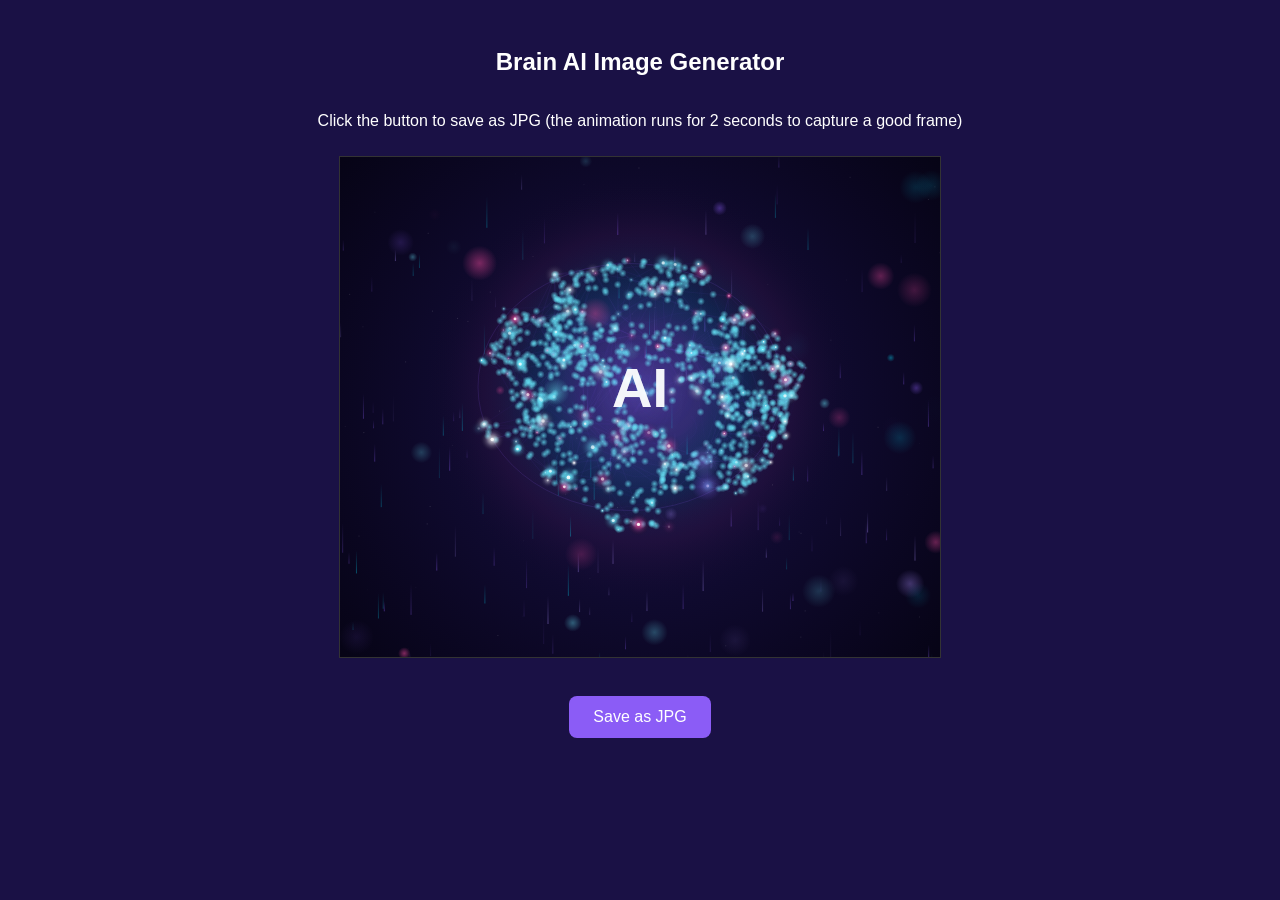
<file: img/generate-brain-jpg.html>
<!DOCTYPE html>
<html>
<head>
<meta charset="UTF-8">
<title>Generate Brain Image</title>
<style>
body { background: #1a1145; display: flex; flex-direction: column; align-items: center; padding: 20px; font-family: Arial; color: white; }
canvas { border: 1px solid #333; margin: 10px; }
button { padding: 12px 24px; font-size: 16px; background: #8b5cf6; color: white; border: none; border-radius: 8px; cursor: pointer; margin: 10px; }
button:hover { background: #7c3aed; }
a { color: #67e8f9; }
</style>
</head>
<body>
<h2>Brain AI Image Generator</h2>
<p>Click the button to save as JPG (the animation runs for 2 seconds to capture a good frame)</p>
<canvas id="c" width="600" height="500"></canvas>
<br>
<button onclick="saveImage()">Save as JPG</button>
<p id="status"></p>

<script>
const canvas = document.getElementById('c');
const ctx = canvas.getContext('2d');
const W = 600, H = 500;

const brainCenterX = W / 2, brainCenterY = H / 2 - 20;
const brainRadiusX = 160, brainRadiusY = 130;

function isInsideBrain(x, y) {
    const dx = x - brainCenterX, dy = y - brainCenterY;
    const leftHemi = Math.pow((dx + 10) / brainRadiusX, 2) + Math.pow(dy / brainRadiusY, 2);
    const rightHemi = Math.pow((dx - 10) / brainRadiusX, 2) + Math.pow(dy / brainRadiusY, 2);
    const stemCheck = Math.abs(dx) < 30 && dy > brainRadiusY * 0.6 && dy < brainRadiusY * 1.2;
    return leftHemi < 1 || rightHemi < 1 || stemCheck;
}

const neuronNodes = [], neuronEdges = [], rainDrops = [], glowParticles = [];

// Seeded random for reproducibility
let seed = 42;
function seededRandom() { seed = (seed * 16807) % 2147483647; return (seed - 1) / 2147483646; }

for (let i = 0; i < 200; i++) {
    let x, y, attempts = 0;
    do {
        x = brainCenterX + (seededRandom() - 0.5) * brainRadiusX * 2.2;
        y = brainCenterY + (seededRandom() - 0.5) * brainRadiusY * 2.2;
        attempts++;
    } while (!isInsideBrain(x, y) && attempts < 100);
    if (attempts < 100) {
        neuronNodes.push({
            x, y,
            radius: seededRandom() * 2.5 + 0.8,
            pulse: seededRandom() * Math.PI * 2,
            pulseSpeed: 0.02 + seededRandom() * 0.03,
            colorType: seededRandom() > 0.5 ? 0 : (seededRandom() > 0.5 ? 1 : 2),
            brightness: 0.3 + seededRandom() * 0.7
        });
    }
}

for (let i = 0; i < neuronNodes.length; i++) {
    for (let j = i + 1; j < neuronNodes.length; j++) {
        const dx = neuronNodes[i].x - neuronNodes[j].x;
        const dy = neuronNodes[i].y - neuronNodes[j].y;
        const dist = Math.sqrt(dx * dx + dy * dy);
        if (dist < 55 && seededRandom() > 0.45) {
            neuronEdges.push({ a: i, b: j, signal: seededRandom(), signalSpeed: 0.004 + seededRandom() * 0.012 });
        }
    }
}

for (let i = 0; i < 150; i++) {
    rainDrops.push({
        x: seededRandom() * W,
        y: seededRandom() * H,
        speed: 0.4 + seededRandom() * 2.5,
        length: 8 + seededRandom() * 25,
        opacity: 0.08 + seededRandom() * 0.35,
        colorIdx: Math.floor(seededRandom() * 3)
    });
}

const rainColors = [[139,92,246],[6,182,212],[167,139,250]];

for (let i = 0; i < 50; i++) {
    glowParticles.push({
        x: seededRandom() * W, y: seededRandom() * H,
        vx: (seededRandom() - 0.5) * 0.3, vy: (seededRandom() - 0.5) * 0.3,
        radius: 1 + seededRandom() * 3.5,
        opacity: 0.15 + seededRandom() * 0.45,
        colorIdx: Math.floor(seededRandom() * 5),
        pulse: seededRandom() * Math.PI * 2
    });
}

const glowColors = [[139,92,246],[6,182,212],[236,72,153],[167,139,250],[103,232,249]];

let time = 0;

function draw() {
    // Background
    const grad = ctx.createRadialGradient(W/2, H/2, 50, W/2, H/2, W*0.7);
    grad.addColorStop(0, '#1a1145');
    grad.addColorStop(0.4, '#0f0a2e');
    grad.addColorStop(0.7, '#0a0620');
    grad.addColorStop(1, '#050312');
    ctx.fillStyle = grad;
    ctx.fillRect(0, 0, W, H);

    // Stars
    seed = 1000;
    for (let i = 0; i < 100; i++) {
        const sx = seededRandom() * W, sy = seededRandom() * H;
        const twinkle = 0.3 + 0.7 * Math.sin(time * 0.5 + i);
        ctx.fillStyle = `rgba(255,255,255,${0.15 * twinkle})`;
        ctx.fillRect(sx, sy, 1, 1);
    }

    // Rain
    rainDrops.forEach(d => {
        d.y += d.speed;
        if (d.y > H + d.length) { d.y = -d.length; d.x = Math.random() * W; }
        const c = rainColors[d.colorIdx];
        const lg = ctx.createLinearGradient(d.x, d.y - d.length, d.x, d.y);
        lg.addColorStop(0, `rgba(${c[0]},${c[1]},${c[2]},0)`);
        lg.addColorStop(1, `rgba(${c[0]},${c[1]},${c[2]},${d.opacity})`);
        ctx.beginPath();
        ctx.moveTo(d.x, d.y - d.length);
        ctx.lineTo(d.x, d.y);
        ctx.strokeStyle = lg;
        ctx.lineWidth = 1;
        ctx.stroke();
    });

    // Brain glow
    const bg = ctx.createRadialGradient(brainCenterX, brainCenterY, 60, brainCenterX, brainCenterY, 220);
    bg.addColorStop(0, 'rgba(139,92,246,0.18)');
    bg.addColorStop(0.3, 'rgba(6,182,212,0.1)');
    bg.addColorStop(0.6, 'rgba(236,72,153,0.05)');
    bg.addColorStop(1, 'rgba(0,0,0,0)');
    ctx.fillStyle = bg;
    ctx.fillRect(0, 0, W, H);

    const pulse2 = 0.8 + 0.2 * Math.sin(time * 0.8);
    const ig = ctx.createRadialGradient(brainCenterX, brainCenterY, 20, brainCenterX, brainCenterY, 150);
    ig.addColorStop(0, `rgba(139,92,246,${0.14 * pulse2})`);
    ig.addColorStop(0.5, `rgba(6,182,212,${0.07 * pulse2})`);
    ig.addColorStop(1, 'rgba(0,0,0,0)');
    ctx.fillStyle = ig;
    ctx.fillRect(0, 0, W, H);

    // Brain outline
    ctx.beginPath();
    ctx.ellipse(brainCenterX - 10, brainCenterY, brainRadiusX * 0.95, brainRadiusY * 0.95, 0, 0, Math.PI * 2);
    ctx.strokeStyle = `rgba(139,92,246,${0.12 + 0.05 * Math.sin(time)})`;
    ctx.lineWidth = 1;
    ctx.stroke();

    // Brain folds
    seed = 500;
    for (let i = 0; i < 10; i++) {
        ctx.beginPath();
        const startAngle = (i / 10) * Math.PI * 2;
        const cx = brainCenterX + Math.cos(startAngle) * 30;
        const cy = brainCenterY + Math.sin(startAngle) * 20;
        let started = false;
        for (let t = 0; t < 1; t += 0.015) {
            const angle = startAngle + t * 1.5;
            const r = 40 + t * 85 + Math.sin(t * 10 + time * 0.5) * 8;
            const px = cx + Math.cos(angle) * r * 0.8;
            const py = cy + Math.sin(angle) * r * 0.7;
            if (isInsideBrain(px, py)) {
                if (!started) { ctx.moveTo(px, py); started = true; }
                else ctx.lineTo(px, py);
            }
        }
        ctx.strokeStyle = `rgba(139,92,246,${0.05 + 0.02 * Math.sin(time + i)})`;
        ctx.lineWidth = 0.5;
        ctx.stroke();
    }

    // Neural edges with signals
    neuronEdges.forEach(e => {
        const a = neuronNodes[e.a], b = neuronNodes[e.b];
        e.signal = (e.signal + e.signalSpeed) % 1;
        ctx.beginPath();
        ctx.moveTo(a.x, a.y);
        ctx.lineTo(b.x, b.y);
        ctx.strokeStyle = `rgba(139,92,246,${0.07 + 0.04 * Math.sin(time + e.a)})`;
        ctx.lineWidth = 0.5;
        ctx.stroke();

        const sx = a.x + (b.x - a.x) * e.signal;
        const sy = a.y + (b.y - a.y) * e.signal;
        const sg = ctx.createRadialGradient(sx, sy, 0, sx, sy, 4);
        sg.addColorStop(0, 'rgba(103,232,249,0.7)');
        sg.addColorStop(1, 'rgba(103,232,249,0)');
        ctx.fillStyle = sg;
        ctx.fillRect(sx - 4, sy - 4, 8, 8);
    });

    // Neuron nodes
    neuronNodes.forEach(n => {
        n.pulse += n.pulseSpeed;
        const p = 0.5 + 0.5 * Math.sin(n.pulse);
        const r = n.radius * (0.8 + 0.4 * p);
        const alpha = n.brightness * (0.4 + 0.6 * p);

        const ng = ctx.createRadialGradient(n.x, n.y, 0, n.x, n.y, r * 3.5);
        const colors = [[103,232,249],[236,72,153],[255,255,255]];
        const c = colors[n.colorType];
        ng.addColorStop(0, `rgba(${c[0]},${c[1]},${c[2]},${alpha})`);
        ng.addColorStop(0.5, `rgba(${c[0]},${c[1]},${c[2]},${alpha * 0.25})`);
        ng.addColorStop(1, 'rgba(0,0,0,0)');
        ctx.fillStyle = ng;
        ctx.beginPath();
        ctx.arc(n.x, n.y, r * 3.5, 0, Math.PI * 2);
        ctx.fill();

        ctx.fillStyle = `rgba(255,255,255,${alpha})`;
        ctx.beginPath();
        ctx.arc(n.x, n.y, r * 0.5, 0, Math.PI * 2);
        ctx.fill();
    });

    // Glow particles
    glowParticles.forEach(p => {
        p.x += p.vx; p.y += p.vy; p.pulse += 0.02;
        if (p.x < 0) p.x = W; if (p.x > W) p.x = 0;
        if (p.y < 0) p.y = H; if (p.y > H) p.y = 0;
        const alpha = p.opacity * (0.5 + 0.5 * Math.sin(p.pulse));
        const c = glowColors[p.colorIdx];
        const gg = ctx.createRadialGradient(p.x, p.y, 0, p.x, p.y, p.radius * 4);
        gg.addColorStop(0, `rgba(${c[0]},${c[1]},${c[2]},${alpha})`);
        gg.addColorStop(1, `rgba(${c[0]},${c[1]},${c[2]},0)`);
        ctx.fillStyle = gg;
        ctx.beginPath();
        ctx.arc(p.x, p.y, p.radius * 4, 0, Math.PI * 2);
        ctx.fill();
    });

    // AI Text
    const tp = 0.7 + 0.3 * Math.sin(time * 1.2);
    ctx.save();
    ctx.font = 'bold 56px Arial, sans-serif';
    ctx.textAlign = 'center';
    ctx.textBaseline = 'middle';
    ctx.shadowColor = `rgba(139,92,246,${0.8 * tp})`;
    ctx.shadowBlur = 30;
    ctx.fillStyle = `rgba(255,255,255,${0.9 * tp})`;
    ctx.fillText('AI', brainCenterX, brainCenterY + 5);
    ctx.shadowColor = `rgba(6,182,212,${0.5 * tp})`;
    ctx.shadowBlur = 50;
    ctx.fillText('AI', brainCenterX, brainCenterY + 5);
    ctx.shadowBlur = 0;
    ctx.restore();

    time += 0.016;
}

function animate() {
    draw();
    requestAnimationFrame(animate);
}
animate();

function saveImage() {
    const link = document.createElement('a');
    link.download = 'ai-brain.jpg';
    link.href = canvas.toDataURL('image/jpeg', 0.95);
    link.click();
    document.getElementById('status').textContent = 'Image saved! Move the downloaded file to your img/ folder.';
}
</script>
</body>
</html>
</file>
<file: css/cover.css>
/* ==================== COVER PAGE — Premium Hero ==================== */
@font-face { font-family: 'TR Clario'; src: url('../libs/fonts/Clario-Light.woff2') format('woff2'), url('../libs/fonts/Clario-Light.woff') format('woff'); font-weight: 300; font-style: normal; font-display: swap; }
@font-face { font-family: 'TR Clario'; src: url('../libs/fonts/Clario-Regular.woff2') format('woff2'), url('../libs/fonts/Clario-Regular.woff') format('woff'); font-weight: 400; font-style: normal; font-display: swap; }
@font-face { font-family: 'TR Clario'; src: url('../libs/fonts/Clario-Medium.woff2') format('woff2'), url('../libs/fonts/Clario-Medium.woff') format('woff'); font-weight: 500; font-style: normal; font-display: swap; }
@font-face { font-family: 'TR Clario'; src: url('../libs/fonts/Clario-Bold.woff2') format('woff2'), url('../libs/fonts/Clario-Bold.woff') format('woff'); font-weight: 700; font-style: normal; font-display: swap; }
@font-face { font-family: 'TR Clario'; src: url('../libs/fonts/Clario-Black.woff2') format('woff2'), url('../libs/fonts/Clario-Black.woff') format('woff'); font-weight: 900; font-style: normal; font-display: swap; }

*:not(.bi):not([class^="bi-"]):not([class*=" bi-"]), *::before:not(.bi::before), *::after { font-family: 'TR Clario', sans-serif !important; }
body { font-family: 'TR Clario', sans-serif !important; }
.bi, [class^="bi-"], [class*=" bi-"] { font-family: bootstrap-icons !important; }

/* ===== BASE HERO ===== */
html, body { margin: 0; padding: 0; }

.hero-section {
    position: relative;
    height: 100vh;
    max-height: 100vh;
    display: flex;
    flex-direction: column;
    background: #ffffff;
    overflow: hidden;
    font-family: 'TR Clario', sans-serif;
}

.hero-section::before {
    content: '';
    position: absolute;
    top: -15%; right: -10%;
    width: 65%; height: 80%;
    border-radius: 50%;
    background: none;
    z-index: 0;
    display: none;
}

.hero-section::after {
    content: '';
    position: absolute;
    bottom: -15%; left: 20%;
    width: 50%; height: 60%;
    border-radius: 50%;
    background: none;
    z-index: 0;
    display: none;
}

@keyframes orbDrift {
    0%, 100% { transform: translate(0, 0); }
    33% { transform: translate(30px, -20px); }
    66% { transform: translate(-20px, 15px); }
}

/* ===== SPARKLE PARTICLES ===== */
.hero-particles { position: absolute; inset: 0; z-index: 1; pointer-events: none; }

.sparkle {
    position: absolute;
    width: 3px; height: 3px;
    border-radius: 50%;
    background: rgba(255, 255, 255, 0.9);
    box-shadow: 0 0 6px 2px rgba(18, 48, 21, 0.5);
    animation: sparkleFloat 6s ease-in-out infinite;
}
.sparkle:nth-child(even) { width: 2px; height: 2px; animation-duration: 8s; }
.sparkle:nth-child(3n) { width: 4px; height: 4px; box-shadow: 0 0 8px 3px rgba(18, 48, 21, 0.6); animation-duration: 10s; }

@keyframes sparkleFloat {
    0%, 100% { transform: translateY(0) scale(1); opacity: 0.3; }
    50% { transform: translateY(-30px) scale(1.5); opacity: 1; }
}

/* ===== TOP HEADER BAR ===== */
.hero-topbar {
    position: relative;
    z-index: 10;
    display: flex;
    justify-content: space-between;
    align-items: center;
    padding: 0.8rem 0;
    flex-shrink: 0;
    animation: fadeDown 0.6s ease-out;
}

@keyframes fadeDown {
    from { opacity: 0; transform: translateY(-15px); }
    to { opacity: 1; transform: translateY(0); }
}

.hero-topbar-left { display: flex; align-items: center; }

.hero-logo {
    display: flex;
    align-items: center;
    gap: 0.75rem;
}

.hero-logo-icon {
    width: 46px; height: 46px;
    border-radius: 13px;
    background: #d64000;
    display: flex;
    align-items: center;
    justify-content: center;
    color: white;
    font-size: 1.25rem;
    box-shadow: 0 4px 18px rgba(214, 64, 0, 0.35);
    animation: logoGlow 3s ease-in-out infinite;
}

@keyframes logoGlow {
    0%, 100% { box-shadow: 0 4px 18px rgba(214, 64, 0, 0.35); }
    50% { box-shadow: 0 4px 28px rgba(214, 64, 0, 0.55), 0 0 40px rgba(18, 48, 21, 0.15); }
}

.hero-logo-title {
    font-family: 'TR Clario', sans-serif;
    font-size: 1.1rem;
    font-weight: 700;
    color: #123015;
    letter-spacing: 1.2px;
}

.hero-logo-sub {
    font-size: 0.67rem;
    color: #d64000;
    font-weight: 500;
}

.hero-topbar-right {
    display: flex;
    align-items: center;
    gap: 0.6rem;
}

.hero-topbar-btn {
    background: rgba(255, 255, 255, 0.5);
    backdrop-filter: blur(8px);
    border: 1px solid rgba(214, 64, 0, 0.12);
    border-radius: 20px;
    padding: 0.4rem 1.2rem;
    font-size: 0.76rem;
    font-weight: 600;
    color: #123015;
    cursor: pointer;
    transition: all 0.25s;
}

.hero-topbar-btn:hover {
    background: rgba(255, 255, 255, 0.85);
    border-color: rgba(214, 64, 0, 0.3);
    transform: translateY(-1px);
    box-shadow: 0 4px 12px rgba(0, 0, 0, 0.06);
}

.hero-topbar-icon {
    width: 36px; height: 36px;
    padding: 0;
    border-radius: 50%;
    display: flex;
    align-items: center;
    justify-content: center;
    font-size: 0.95rem;
}

/* ===== MAIN TWO-COL LAYOUT ===== */
.hero-main {
    position: relative;
    z-index: 3;
    display: flex;
    align-items: center;
    gap: 1rem;
    padding: 0 3rem;
    max-width: 1480px;
    width: 100%;
    margin: 0 auto;
    flex: 1;
    min-height: 0;
    overflow: hidden;
}

.hero-left {
    flex: 1;
    min-width: 0;
    display: flex;
    flex-direction: column;
    gap: 0;
    position: relative;
    z-index: 4;
}

.hero-right {
    flex: 0 0 50%;
    position: relative;
    display: flex;
    align-items: stretch;
    justify-content: center;
    overflow: visible;
}

/* ===== STAGGERED ENTRANCE ANIMATIONS ===== */
.hero-badge { animation: staggerUp 0.7s ease-out both; animation-delay: 0.15s; }
.hero-title { animation: staggerUp 0.7s ease-out both; animation-delay: 0.3s; }
.hero-subtitle { animation: staggerUp 0.7s ease-out both; animation-delay: 0.45s; }
.hero-upload-card { animation: staggerUp 0.8s ease-out both; animation-delay: 0.6s; }
.hero-privacy-inline { animation: staggerUp 0.6s ease-out both; animation-delay: 0.8s; }
.hero-right { animation: staggerUp 0.9s ease-out both; animation-delay: 0.3s; }

@keyframes staggerUp {
    from { opacity: 0; transform: translateY(30px); }
    to { opacity: 1; transform: translateY(0); }
}

/* ===== BADGE ===== */
.hero-badge {
    display: inline-flex;
    align-items: center;
    background: rgba(214, 64, 0, 0.08);
    border: 1px solid rgba(214, 64, 0, 0.18);
    color: #d64000;
    font-family: 'TR Clario', sans-serif;
    font-size: 0.6rem;
    font-weight: 700;
    letter-spacing: 2.5px;
    text-transform: uppercase;
    padding: 0.38rem 1.1rem;
    border-radius: 999px;
    margin-bottom: 1.4rem;
    width: fit-content;
}

/* ===== TITLE — Big bold premium ===== */
.hero-title {
    font-family: 'TR Clario', sans-serif;
    font-size: clamp(3rem, 4.5vw, 4.2rem);
    font-weight: 800;
    letter-spacing: -1.5px;
    color: #123015;
    margin: 0 0 0.8rem 0;
    line-height: 1.08;
}

.hero-title-accent {
    background: #d64000;
    -webkit-background-clip: text;
    -webkit-text-fill-color: transparent;
    background-clip: text;
    font-style: italic;
    padding-right: 0.15em;
    padding-bottom: 0.05em;
}

/* ===== SUBTITLE with short swoosh accent ===== */
.hero-subtitle {
    font-family: 'TR Clario', sans-serif;
    font-size: clamp(1.2rem, 1.7vw, 1.5rem);
    font-weight: 600;
    color: #123015;
    margin: 0 0 1.6rem 0;
    letter-spacing: -0.2px;
    line-height: 1.45;
}

.hero-subtitle-accent {
    color: #d64000;
    text-decoration: none;
    position: relative;
    display: inline-block;
    font-weight: 700;
}

.hero-subtitle-accent::after {
    content: '';
    position: absolute;
    bottom: -3px;
    left: 10%;
    width: 80%;
    height: 5px;
    background-image: url("data:image/svg+xml,%3Csvg xmlns='http://www.w3.org/2000/svg' viewBox='0 0 100 6' fill='none'%3E%3Cpath d='M2 4 C20 1, 35 1, 50 3.5 S80 5, 98 2.5' stroke='%23d64000' stroke-width='2' stroke-linecap='round' opacity='0.5'/%3E%3C/svg%3E");
    background-repeat: no-repeat;
    background-size: 100% 100%;
    animation: swooshDraw 1s ease-out 0.8s both;
}

@keyframes swooshDraw {
    from { width: 0; opacity: 0; }
    to { width: 80%; opacity: 1; }
}

/* ===== UPLOAD CARD ===== */
.hero-upload-card {
    background: rgba(255, 255, 255, 0.72);
    backdrop-filter: blur(20px);
    border: 1px solid rgba(255, 255, 255, 0.65);
    border-radius: 22px;
    padding: 1.1rem 1.4rem 0.9rem;
    max-width: 540px;
    box-shadow:
        0 8px 40px rgba(214, 64, 0, 0.07),
        0 2px 8px rgba(0, 0, 0, 0.03),
        inset 0 1px 0 rgba(255, 255, 255, 0.5);
    transition: transform 0.3s, box-shadow 0.3s;
}

.hero-upload-card:hover {
    transform: translateY(-2px);
    box-shadow:
        0 12px 50px rgba(214, 64, 0, 0.12),
        0 4px 12px rgba(0, 0, 0, 0.04),
        inset 0 1px 0 rgba(255, 255, 255, 0.5);
}

.upload-card-header {
    display: flex;
    align-items: center;
    gap: 0.75rem;
    margin-bottom: 0.75rem;
}

.upload-card-icon {
    width: 40px; height: 40px;
    border-radius: 12px;
    background: #d64000;
    display: flex;
    align-items: center;
    justify-content: center;
    color: white;
    font-size: 1rem;
    flex-shrink: 0;
    box-shadow: 0 3px 12px rgba(214, 64, 0, 0.3);
}

.upload-card-title {
    font-family: 'TR Clario', sans-serif;
    font-size: 1.02rem;
    font-weight: 700;
    color: #123015;
}

.upload-card-sub {
    font-size: 0.74rem;
    color: #123015;
}

.upload-card-body {
    display: flex;
    align-items: stretch;
    gap: 0.8rem;
    margin-bottom: 0.9rem;
}

.upload-card-body .upload-dropzone { flex: 1; }

/* Drag & Drop Zone */
.upload-dropzone {
    flex: 1;
    position: relative;
    background: rgba(248, 250, 252, 0.85);
    border: 2px dashed rgba(214, 64, 0, 0.2);
    border-radius: 14px;
    padding: 1.2rem 1rem;
    text-align: center;
    cursor: pointer;
    transition: all 0.3s;
    min-height: 90px;
    display: flex;
    flex-direction: column;
    align-items: center;
    justify-content: center;
}

.upload-dropzone:hover, .upload-dropzone.drag-over {
    border-color: #d64000;
    background: rgba(214, 64, 0, 0.04);
    transform: scale(1.01);
}

.upload-dropzone.file-selected {
    border-color: #123015;
    border-style: solid;
    background: rgba(18, 48, 21, 0.04);
}

.upload-dropzone.file-selected .upload-drop-icon { color: #123015; }
.upload-dropzone.file-selected .upload-drop-text { color: #123015; font-weight: 700; }

.upload-drop-icon {
    font-size: 1.8rem;
    color: #d64000;
    margin-bottom: 0.3rem;
}

.upload-drop-text {
    font-size: 0.78rem;
    font-weight: 600;
    color: #123015;
    margin-bottom: 0.15rem;
}

.upload-drop-sub {
    font-size: 0.65rem;
    color: #e9b045;
    margin-bottom: 0.4rem;
}

.upload-file-badge {
    display: inline-block;
    background: #123015;
    color: white;
    font-size: 0.55rem;
    font-weight: 700;
    padding: 0.15rem 0.6rem;
    border-radius: 4px;
    letter-spacing: 0.5px;
}

.upload-file-input {
    position: absolute;
    inset: 0;
    opacity: 0;
    cursor: pointer;
}

/* OR divider */
.upload-or {
    display: flex;
    align-items: center;
    font-size: 0.72rem;
    font-weight: 700;
    color: #e9b045;
    padding: 0 0.2rem;
}

/* Link paste area */
.upload-link-area {
    flex: 1;
    display: flex;
    flex-direction: column;
    justify-content: center;
}

.upload-link-header {
    font-size: 0.72rem;
    font-weight: 600;
    color: #123015;
    margin-bottom: 0.5rem;
}

.upload-link-input {
    width: 100%;
    border: 1px solid rgba(214, 64, 0, 0.15);
    border-radius: 10px;
    padding: 0.55rem 0.75rem;
    font-size: 0.78rem;
    color: #123015;
    background: rgba(248, 250, 252, 0.8);
    outline: none;
    transition: all 0.2s;
}

.upload-link-input:focus {
    border-color: #d64000;
    box-shadow: 0 0 0 3px rgba(214, 64, 0, 0.1);
    background: white;
}

.upload-link-input::placeholder { color: #e9b045; }

/* Launch Button */
.btn-launch {
    width: 100%;
    background: #d64000;
    color: white;
    border: none;
    font-family: 'TR Clario', sans-serif;
    font-weight: 700;
    font-size: 0.92rem;
    padding: 0.65rem 1.5rem;
    border-radius: 13px;
    cursor: pointer;
    transition: all 0.3s cubic-bezier(0.4, 0, 0.2, 1);
    box-shadow: 0 4px 22px rgba(214, 64, 0, 0.35);
    display: flex;
    align-items: center;
    justify-content: center;
    letter-spacing: 0.3px;
    position: relative;
    overflow: hidden;
}

.btn-launch::before {
    content: '';
    position: absolute;
    top: 0; left: -100%;
    width: 200%; height: 100%;
    background: linear-gradient(90deg, transparent, rgba(255,255,255,0.15), transparent);
    transition: left 0.5s;
}

.btn-launch:hover::before { left: 100%; }

.btn-launch:hover {
    transform: translateY(-2px);
    box-shadow: 0 8px 35px rgba(214, 64, 0, 0.5);
}

/* Status bar */
.hero-status-bar {
    border-radius: 8px;
    padding: 0.4rem 0.8rem;
    font-size: 0.75rem;
    background: rgba(214, 64, 0, 0.06);
    border: 1px solid rgba(214, 64, 0, 0.1);
    color: #123015;
}

.hero-status-bar.status-success { background: rgba(18,48,21,0.08); border-color: rgba(18,48,21,0.15); color: #123015; }
.hero-status-bar.status-danger { background: rgba(214,64,0,0.08); border-color: rgba(214,64,0,0.15); color: #d64000; }
.hero-status-bar.status-warning { background: rgba(233,176,69,0.08); border-color: rgba(233,176,69,0.15); color: #d64000; }
.hero-status-bar.status-info { background: rgba(214,64,0,0.06); border-color: rgba(214,64,0,0.1); color: #123015; }

.hero-date-info { display: flex; gap: 1.5rem; color: #123015; font-size: 0.75rem; }

.hero-privacy-inline {
    font-size: 0.74rem;
    color: #123015;
    margin-top: 1rem;
}
.hero-privacy-inline i { color: #d64000; }

/* ===== AI BRAIN IMAGE ===== */
.hero-brain-wrapper {
    position: relative;
    width: 120%;
    margin-left: -5%;
    margin-top: -2%;
    margin-bottom: -2%;
    border-radius: 0;
    overflow: visible;
}

.hero-brain-img {
    width: 100%; height: 100%;
    object-fit: cover;
    object-position: center 30%;
    transform: scale(1.1);
    transform-origin: center 40%;
    animation: brainFloat 6s ease-in-out infinite, brainPulseGlow 4s ease-in-out infinite;
    image-rendering: auto;
    mask-image:
        linear-gradient(to right, transparent 0%, black 5%, black 95%, transparent 100%),
        linear-gradient(to bottom, transparent 0%, black 5%, black 95%, transparent 100%);
    mask-composite: intersect;
    -webkit-mask-image:
        linear-gradient(to right, transparent 0%, black 5%, black 95%, transparent 100%),
        linear-gradient(to bottom, transparent 0%, black 5%, black 95%, transparent 100%);
    -webkit-mask-composite: source-in;
}

@keyframes brainFloat {
    0%, 100% { transform: scale(1.12) translateY(0) rotate(0deg); }
    25% { transform: scale(1.15) translateY(-6px) rotate(0.3deg); }
    50% { transform: scale(1.18) translateY(-10px) rotate(0deg); }
    75% { transform: scale(1.15) translateY(-4px) rotate(-0.3deg); }
}

@keyframes brainPulseGlow {
    0%, 100% { filter: brightness(1) drop-shadow(0 0 15px rgba(214,64,0,0.2)) drop-shadow(0 0 40px rgba(18,48,21,0.1)); }
    33% { filter: brightness(1.05) drop-shadow(0 0 25px rgba(214,64,0,0.3)) drop-shadow(0 0 50px rgba(233,176,69,0.15)); }
    66% { filter: brightness(1.02) drop-shadow(0 0 18px rgba(18,48,21,0.2)) drop-shadow(0 0 45px rgba(214,64,0,0.15)); }
}

/* Pulsing glow overlay */
.hero-brain-glow {
    position: absolute;
    top: -10%; left: -10%; right: -10%; bottom: -10%;
    background:
        radial-gradient(circle at 55% 45%, rgba(18, 48, 21, 0.12) 0%, rgba(214, 64, 0, 0.06) 30%, transparent 60%),
        radial-gradient(circle at 45% 55%, rgba(18, 48, 21, 0.08) 0%, transparent 50%);
    animation: glowPulse 4s ease-in-out infinite;
    pointer-events: none;
    z-index: 1;
}

@keyframes glowPulse {
    0%, 100% { opacity: 0.2; }
    50% { opacity: 0.5; }
}

/* Scanning light sweep */
.hero-brain-wrapper::after {
    content: '';
    position: absolute;
    top: 0; left: -100%;
    width: 60%; height: 100%;
    background: linear-gradient(90deg, transparent, rgba(18, 48, 21, 0.12), rgba(255, 255, 255, 0.08), transparent);
    animation: scanSweep 5s ease-in-out infinite;
    z-index: 2;
    pointer-events: none;
}

@keyframes scanSweep {
    0% { left: -60%; }
    100% { left: 120%; }
}

/* ===== FLOATING STAT CARDS — Dark glassmorphism ===== */
.float-card {
    position: absolute;
    background: linear-gradient(145deg, rgba(18, 48, 21, 0.95), rgba(18, 48, 21, 0.88)) !important;
    backdrop-filter: blur(16px);
    border: 1px solid rgba(255, 255, 255, 0.15) !important;
    border-radius: 16px;
    padding: 0.5rem 0.7rem;
    min-width: 130px;
    box-shadow: 0 8px 32px rgba(18, 48, 21, 0.4), 0 0 0 1px rgba(255, 255, 255, 0.06);
    z-index: 5;
    transition: transform 0.3s, box-shadow 0.3s;
}

.float-card:hover {
    transform: translateY(-4px) !important;
    box-shadow: 0 14px 40px rgba(18, 48, 21, 0.45), 0 0 20px rgba(255, 255, 255, 0.1) !important;
}

.float-card-1 { right: -15px; top: 50px; animation: cardSlideIn 0.8s ease-out both, cardFloat 5s ease-in-out 0.8s infinite; }
.float-card-2 { right: -25px; top: 190px; animation: cardSlideIn 0.8s ease-out 0.2s both, cardFloat 5s ease-in-out 1.0s infinite; }
.float-card-3 { right: -15px; top: 330px; animation: cardSlideIn 0.8s ease-out 0.4s both, cardFloat 5s ease-in-out 1.2s infinite; }

@keyframes cardSlideIn {
    from { opacity: 0; transform: translateX(40px) translateY(10px); }
    to { opacity: 1; transform: translateX(0) translateY(0); }
}

@keyframes cardFloat {
    0%, 100% { transform: translateY(0); }
    50% { transform: translateY(-6px); }
}

.float-card-label {
    font-family: 'TR Clario', sans-serif;
    font-size: 0.45rem;
    font-weight: 700;
    letter-spacing: 1px;
    color: rgba(255, 255, 255, 0.85);
    text-transform: uppercase;
    margin-bottom: 0.1rem;
}

.float-card-value {
    font-family: 'TR Clario', sans-serif;
    font-size: 1.3rem;
    font-weight: 700;
    color: #ffffff;
    line-height: 1;
}

.float-card-unit {
    font-size: 0.8rem;
    font-weight: 500;
    color: rgba(255, 255, 255, 0.7);
}

.float-card-change {
    font-size: 0.62rem;
    font-weight: 600;
    margin-top: 0.15rem;
}
.float-card-change.up { color: #123015; }
.float-card-change.neutral { color: #d64000; }

/* Mini bar chart inside floating cards */
.float-card-bars {
    display: flex;
    align-items: flex-end;
    gap: 4px;
    height: 42px;
    margin-top: 0.4rem;
}

.float-card-bars span {
    flex: 1;
    border-radius: 3px 3px 0 0;
    opacity: 0.9;
    min-height: 4px;
    transition: all 0.3s ease;
}

.float-card:hover .float-card-bars span {
    opacity: 1;
}

/* ===== 5-CARD FEATURES BAR ===== */
.hero-features-bar {
    position: relative;
    z-index: 3;
    display: flex;
    gap: 0.65rem;
    padding: 0 3rem 0.5rem;
    max-width: 1480px;
    margin: 0 auto;
    width: 100%;
    flex-shrink: 0;
}

.feature-card {
    flex: 1;
    background: rgba(255, 255, 255, 0.55);
    backdrop-filter: blur(8px);
    border: 1px solid rgba(255, 255, 255, 0.5);
    border-radius: 16px;
    padding: 0.7rem;
    display: flex;
    align-items: flex-start;
    gap: 0.6rem;
    transition: all 0.3s;
    animation: staggerUp 0.6s ease-out both;
}
.feature-card:nth-child(1) { animation-delay: 0.7s; }
.feature-card:nth-child(2) { animation-delay: 0.8s; }
.feature-card:nth-child(3) { animation-delay: 0.9s; }
.feature-card:nth-child(4) { animation-delay: 1.0s; }
.feature-card:nth-child(5) { animation-delay: 1.1s; }

.feature-card:hover {
    background: rgba(255, 255, 255, 0.82);
    transform: translateY(-3px);
    box-shadow: 0 8px 25px rgba(0, 0, 0, 0.06);
}

.feature-icon {
    width: 38px; height: 38px;
    border-radius: 10px;
    display: flex;
    align-items: center;
    justify-content: center;
    font-size: 1rem;
    flex-shrink: 0;
}

.feature-icon-blue { background: rgba(214, 64, 0, 0.1); color: #d64000; }
.feature-icon-cyan { background: rgba(18, 48, 21, 0.1); color: #123015; }
.feature-icon-red { background: rgba(214, 64, 0, 0.1); color: #d64000; }
.feature-icon-green { background: rgba(18, 48, 21, 0.1); color: #123015; }
.feature-icon-orange { background: rgba(214, 64, 0, 0.1); color: #d64000; }

.feature-text h4 {
    font-family: 'TR Clario', sans-serif;
    font-size: 0.78rem;
    font-weight: 700;
    color: #123015;
    margin: 0 0 0.2rem 0;
}

.feature-text p {
    font-size: 0.65rem;
    color: #123015;
    line-height: 1.4;
    margin: 0;
}

.feature-underline {
    width: 30px; height: 3px;
    border-radius: 2px;
    margin-top: 0.5rem;
}
.feature-underline.blue { background: #d64000; }
.feature-underline.cyan { background: #123015; }
.feature-underline.red { background: #d64000; }
.feature-underline.green { background: #123015; }
.feature-underline.orange { background: #d64000; }

/* ===== BOTTOM PRIVACY BAR ===== */
.hero-privacy-bar {
    position: relative;
    z-index: 3;
    display: flex;
    justify-content: center;
    gap: 2.5rem;
    padding: 0.6rem 2rem;
    font-size: 0.72rem;
    font-weight: 500;
    color: #123015;
    letter-spacing: 0.3px;
    background: rgba(255, 255, 255, 0.35);
    border-top: 1px solid rgba(255, 255, 255, 0.4);
    flex-shrink: 0;
    animation: staggerUp 0.6s ease-out both;
    animation-delay: 1.2s;
}

.hero-privacy-bar i { color: #d64000; margin-right: 4px; }

/* ===== DASHBOARD NAVBAR ===== */
.dash-navbar {
    background: linear-gradient(135deg, #123015 0%, #123015 50%, #123015 100%);
    border-bottom: 1px solid rgba(214, 64, 0, 0.2);
    box-shadow: 0 2px 15px rgba(0, 0, 0, 0.15);
    padding: 0.3rem 0;
    font-family: 'TR Clario', sans-serif;
}

.dash-navbar .navbar-brand { color: #ffffff; font-size: 0.9rem; }
.dash-navbar .navbar-brand:hover { color: white; }

.dash-navbar .nav-link {
    color: #ffffff !important;
    opacity: 0.85;
    font-size: 0.78rem;
    font-weight: 500;
    padding: 0.4rem 0.7rem;
    border-radius: 6px;
    transition: all 0.2s;
}
.dash-navbar .nav-link:hover { color: #ffffff !important; opacity: 1; background: rgba(255,255,255,0.12); }
.dash-navbar .nav-link.active { color: #ffffff !important; opacity: 1; background: rgba(214,64,0,0.4); }

.dash-navbar .dropdown-menu {
    background: #123015;
    border: 1px solid rgba(214,64,0,0.2);
    border-radius: 10px;
    padding: 0.4rem;
    box-shadow: 0 10px 30px rgba(0,0,0,0.4);
}
.dash-navbar .dropdown-item { color: rgba(255,255,255,0.75); font-size: 0.76rem; border-radius: 6px; padding: 0.4rem 0.75rem; }
.dash-navbar .dropdown-item:hover { background: rgba(214,64,0,0.2); color: white; }

.dash-navbar .form-select,
.dash-navbar .form-control {
    background: rgba(255,255,255,0.08);
    border: 1px solid rgba(255,255,255,0.12);
    color: #ffffff;
    font-size: 0.76rem;
}
.dash-navbar .form-select:focus,
.dash-navbar .form-control:focus {
    background: rgba(255,255,255,0.12);
    border-color: #d64000;
    box-shadow: 0 0 0 2px rgba(214,64,0,0.2);
    color: white;
}
.dash-navbar .form-check-label { color: rgba(255,255,255,0.6); }
.dash-navbar .btn-outline-secondary { color: rgba(255,255,255,0.6); border-color: rgba(255,255,255,0.15); }
.dash-navbar .btn-outline-secondary:hover { color: white; background: rgba(255,255,255,0.1); border-color: rgba(255,255,255,0.3); }
.dash-navbar .btn-primary { background: #d64000; border-color: #d64000; }
.dash-navbar .navbar-toggler { border-color: rgba(255,255,255,0.15); }
.dash-navbar .navbar-toggler-icon { filter: invert(1); }

.dash-filter-select {
    font-size: 0.78rem;
    background-color: rgba(255,255,255,0.1);
    color: #ffffff;
    border: 1px solid rgba(214,64,0,0.3);
    border-radius: 6px;
}
.dash-filter-select:focus {
    background-color: rgba(255,255,255,0.15);
    color: white;
    border-color: #d64000;
    box-shadow: 0 0 0 2px rgba(214,64,0,0.25);
}
.dash-filter-select option {
    background: #123015;
    color: #ffffff;
}

/* ===== RESPONSIVE ===== */
@media (max-width: 1200px) {
    .float-card-1 { right: -10px; }
    .float-card-2 { right: -20px; }
    .float-card-3 { right: -10px; }
}

@media (max-width: 992px) {
    .hero-main {
        flex-direction: column;
        text-align: center;
        padding: 1rem 1.5rem;
        gap: 1rem;
    }
    .hero-left { text-align: center; align-items: center; }
    .hero-right { flex: 0 0 auto; min-height: auto; }
    .hero-brain-wrapper { width: 260px; height: 260px; margin: 0 auto; overflow: hidden; border-radius: 50%; }
    .hero-upload-card { max-width: 100%; margin: 0 auto; }
    .hero-features-bar { flex-wrap: wrap; padding: 0 1.5rem 0.8rem; }
    .hero-features-bar .feature-card { flex: 1 1 48%; }
    .hero-privacy-bar { flex-wrap: wrap; gap: 1rem; }
    .float-card { display: none; }
    .hero-topbar { padding: 0.6rem 1.2rem; }
}

@media (max-width: 576px) {
    .hero-title { font-size: 2.2rem; }
    .hero-brain-wrapper { width: 200px; height: 200px; }
    .hero-features-bar .feature-card { flex: 1 1 100%; }
    .upload-card-body { flex-direction: column; }
    .upload-or { padding: 0.3rem 0; }
    .hero-privacy-bar { flex-direction: column; align-items: center; gap: 0.4rem; }
    .hero-topbar-btn:not(.hero-topbar-icon) { display: none; }
}
</file>
<file: css/dashboard.css>
/* ==================== DASHBOARD — minimal overrides only ==================== */
/* Let Bootstrap handle everything. Only add what Bootstrap can't. */

/* TR palette overrides for Bootstrap */
.badge.bg-info { background-color: #fcf2da !important; color: #123015 !important; border: 1.5px solid #e9b045; }
.bg-primary { background-color: #d64000 !important; }
.text-primary { color: #d64000 !important; }
.bg-primary.bg-opacity-10 { background-color: rgba(214,64,0,0.1) !important; }
.badge.bg-danger { background-color: #d64000 !important; }
.badge.bg-warning { background-color: #e9b045 !important; }
.badge.bg-success { background-color: #123015 !important; }

/* Summary card popovers */
.summary-popover .popover-body { padding: 12px 14px; }
.summary-popover { border: 1px solid rgba(18,48,21,0.15); box-shadow: 0 8px 24px rgba(18,48,21,0.12); border-radius: 10px; max-width: 320px; }
.summary-popover .popover-arrow::after { border-bottom-color: #fff; }

/* Insight card popovers */
.insight-popover { border: none; box-shadow: 0 8px 28px rgba(18,48,21,0.2); border-radius: 10px; max-width: 380px; min-width: 260px; }
.insight-popover .popover-body { padding: 0; }
.insight-popover .popover-arrow::after { border-bottom-color: #123015; }
.insight-detail-pop { font-family: 'TR Clario', sans-serif; }
.idp-header { background: #123015; color: #fff; font-weight: 700; font-size: 12px; padding: 8px 12px; border-radius: 8px 8px 0 0; display: flex; justify-content: space-between; align-items: center; }
.idp-close { font-size: 0.55rem; filter: invert(1); }
.idp-table { width: 100%; border-collapse: collapse; padding: 0; }
.idp-table tr { border-bottom: 1px solid #f0f0f0; }
.idp-table tr:last-child { border-bottom: none; }
.idp-table td { padding: 5px 10px; font-size: 11px; vertical-align: middle; }
.idp-name { color: #123015; font-weight: 500; max-width: 120px; white-space: nowrap; overflow: hidden; text-overflow: ellipsis; }
.idp-bar { width: 80px; }
.idp-bar-bg { height: 10px; background: #f0f0f0; border-radius: 3px; overflow: hidden; }
.idp-bar-fill { height: 100%; background: #d64000; border-radius: 3px; }
.idp-val { color: #123015; font-weight: 700; text-align: right; width: 40px; }
.idp-action { text-align: center; padding: 8px; font-size: 11px; color: #d64000; font-weight: 600; cursor: pointer; border-top: 1px solid #f0f0f0; }
.idp-action:hover { background: rgba(214,64,0,0.05); }

/* Manager focus popovers */
.manager-popover { border: none; box-shadow: 0 8px 28px rgba(18,48,21,0.18); border-radius: 10px; max-width: 320px; min-width: 200px; }
.manager-popover .popover-body { padding: 10px 12px; max-height: 320px; overflow-y: auto; }
.manager-popover .popover-arrow::after { border-bottom-color: #123015; }

/* ===== Agent Multi-Select Dropdown ===== */
.agent-multi-select { position: relative; font-size: 0.78rem; }
.agent-ms-toggle {
    display: flex; align-items: center; justify-content: space-between;
    background: rgba(255,255,255,0.1); border: 1px solid rgba(214,64,0,0.3);
    border-radius: 6px; padding: 0.3rem 0.6rem; color: #ffffff; cursor: pointer;
    min-height: 31px; gap: 0.3rem; transition: all 0.2s;
}
.agent-ms-toggle:hover { border-color: #d64000; background: rgba(255,255,255,0.15); }
.agent-ms-label { white-space: nowrap; overflow: hidden; text-overflow: ellipsis; flex: 1; font-size: 0.76rem; }
.agent-ms-dropdown {
    position: absolute; top: 100%; left: 0; right: 0; z-index: 1060;
    background: #123015; border: 1px solid rgba(214,64,0,0.3); border-radius: 8px;
    margin-top: 4px; box-shadow: 0 8px 30px rgba(0,0,0,0.4); max-height: 320px;
    display: flex; flex-direction: column;
}
.agent-ms-search {
    width: 100%; padding: 0.4rem 0.6rem; border: none; border-bottom: 1px solid rgba(214,64,0,0.2);
    background: rgba(255,255,255,0.05); color: #ffffff; font-size: 0.74rem; outline: none;
    border-radius: 8px 8px 0 0;
}
.agent-ms-search::placeholder { color: #e9b045; }
.agent-ms-search:focus { background: rgba(255,255,255,0.08); }
.agent-ms-list { overflow-y: auto; max-height: 220px; padding: 0.3rem 0; }
.agent-ms-item {
    display: flex; align-items: center; gap: 0.5rem; padding: 0.3rem 0.6rem;
    cursor: pointer; color: #d64000; font-size: 0.74rem; transition: background 0.15s;
}
.agent-ms-item:hover { background: rgba(214,64,0,0.15); }
.agent-ms-item input[type="checkbox"] { accent-color: #d64000; cursor: pointer; }
.agent-ms-item.selected { color: #ffffff; font-weight: 600; }
.agent-ms-actions {
    display: flex; justify-content: space-between; padding: 0.4rem 0.6rem;
    border-top: 1px solid rgba(214,64,0,0.2);
}
.agent-ms-btn {
    background: none; border: 1px solid rgba(214,64,0,0.3); border-radius: 5px;
    color: #d64000; font-size: 0.7rem; padding: 0.2rem 0.8rem; cursor: pointer; transition: all 0.2s;
}
.agent-ms-btn:hover { background: rgba(214,64,0,0.15); color: white; }
.agent-ms-btn-apply { background: #d64000; border-color: #d64000; color: white; }
.agent-ms-btn-apply:hover { background: #d64000; }
.mgr-ms-toggle {
    display: flex; align-items: center; justify-content: space-between;
    background: rgba(255,255,255,0.1); border: 1px solid rgba(214,64,0,0.3);
    border-radius: 6px; padding: 0.3rem 0.6rem; color: #ffffff; cursor: pointer;
    min-height: 31px; gap: 0.3rem; transition: all 0.2s;
}
.mgr-ms-toggle:hover { border-color: #d64000; background: rgba(255,255,255,0.15); }
.mgr-ms-label { white-space: nowrap; overflow: hidden; text-overflow: ellipsis; flex: 1; font-size: 0.76rem; }
.agent-ms-count {
    background: #d64000; color: white; border-radius: 10px; padding: 0 0.4rem;
    font-size: 0.6rem; font-weight: 700; margin-left: 0.3rem;
}

/* Manager Focus popovers — selectable text */
.popover { max-width: 400px; user-select: text; z-index: 1070; }
.popover-body { user-select: text; cursor: text; font-size: 0.82rem; max-height: 300px; overflow-y: auto; }

#dashboardContainer {
    background: linear-gradient(135deg, #ffffff 0%, #ffffff 100%);
    min-height: 100vh;
}

#dashboardContainer .card {
    background: rgba(255, 255, 255, 0.82);
    backdrop-filter: blur(12px);
    border: 1px solid rgba(18, 48, 21, 0.12);
    box-shadow: 0 2px 12px rgba(18, 48, 21, 0.06);
}

#dashboardContainer .card-header {
    background: rgba(255, 255, 255, 0.5) !important;
    border-bottom: 1px solid rgba(18, 48, 21, 0.1);
}

#dashboardContainer .card-footer {
    background: rgba(255, 255, 255, 0.4) !important;
}

#dashboardContainer .table {
    --bs-table-bg: transparent;
    color: #123015;
}

#dashboardContainer .table-striped > tbody > tr:nth-of-type(odd) > * {
    --bs-table-bg-type: rgba(18, 48, 21, 0.05);
}

#dashboardContainer .table-hover > tbody > tr:hover > * {
    --bs-table-bg-state: rgba(18, 48, 21, 0.1);
}

#dashboardContainer .table-dark {
    --bs-table-bg: #123015;
    --bs-table-border-color: rgba(18, 48, 21, 0.3);
    color: #ffffff !important;
}

#dashboardContainer .table-dark th {
    color: #ffffff !important;
    font-weight: 700;
    letter-spacing: 0.3px;
}

#dashboardContainer .summary-card {
    background: rgba(255, 255, 255, 0.75);
    backdrop-filter: blur(12px);
    border: 1px solid rgba(18, 48, 21, 0.12);
    box-shadow: 0 4px 16px rgba(18, 48, 21, 0.08);
}

#dashboardContainer .summary-card .display-6,
#dashboardContainer .summary-card h2 {
    color: #123015 !important;
    font-weight: 800;
}

#dashboardContainer .summary-card .text-muted {
    color: #123015 !important;
    opacity: 0.7;
    font-weight: 600;
    text-transform: uppercase;
    letter-spacing: 0.5px;
}

.summary-card { cursor: pointer; transition: transform 0.15s, box-shadow 0.15s; }
.summary-card:hover { transform: translateY(-3px); box-shadow: 0 8px 25px rgba(18, 48, 21, 0.2); }

#dashboardContainer .alert {
    background: rgba(255, 255, 255, 0.65);
    backdrop-filter: blur(8px);
}

#dashboardContainer .bg-light {
    background: rgba(255, 255, 255, 0.6) !important;
}

#dashboardContainer .list-group-item {
    background: rgba(255, 255, 255, 0.55);
    border-color: rgba(18, 48, 21, 0.1);
}

#dashboardContainer .nav-tabs .nav-link {
    color: #123015;
    font-weight: 600;
}

#dashboardContainer .nav-tabs .nav-link.active {
    background: rgba(255, 255, 255, 0.7);
    border-color: rgba(18, 48, 21, 0.2);
    color: #123015;
    font-weight: 700;
}

/* Manager Focus cards in light mode */
#dashboardContainer .manager-focus-card {
    background: rgba(255, 255, 255, 0.85) !important;
    box-shadow: 0 2px 10px rgba(18, 48, 21, 0.08);
}

#dashboardContainer .manager-focus-card:hover {
    box-shadow: 0 6px 20px rgba(18, 48, 21, 0.15);
    transform: translateY(-2px);
}

/* Risk leaderboard */
#dashboardContainer .table td,
#dashboardContainer .table th {
    color: #123015;
}

#dashboardFooter {
    background: rgba(255, 255, 255, 0.75);
    border-color: rgba(18, 48, 21, 0.12) !important;
}

/* ==================== CHATBOT STYLES ==================== */

/* Floating Action Button */
#chatbot-fab {
    position: fixed;
    bottom: 28px;
    right: 28px;
    width: 62px;
    height: 62px;
    border-radius: 50%;
    background: #d64000;
    color: white;
    display: flex;
    align-items: center;
    justify-content: center;
    font-size: 1.55rem;
    cursor: pointer;
    box-shadow:
        0 4px 15px rgba(214, 64, 0, 0.45),
        0 8px 30px rgba(18, 48, 21, 0.2),
        inset 0 1px 0 rgba(255,255,255,0.2);
    z-index: 10000;
    transition: all 0.4s cubic-bezier(0.34, 1.56, 0.64, 1);
    border: none;
}

#chatbot-fab::after {
    content: '';
    position: absolute;
    inset: -3px;
    border-radius: 50%;
    background: linear-gradient(135deg, rgba(214,64,0,0.3), rgba(18,48,21,0.3));
    z-index: -1;
    opacity: 0;
    transition: opacity 0.3s;
}

#chatbot-fab:hover {
    transform: scale(1.12) translateY(-2px);
    box-shadow:
        0 8px 25px rgba(214, 64, 0, 0.55),
        0 15px 45px rgba(18, 48, 21, 0.25);
}

#chatbot-fab:hover::after {
    opacity: 1;
    animation: fabRing 1.5s ease-out infinite;
}

@keyframes fabRing {
    0% { transform: scale(1); opacity: 0.6; }
    100% { transform: scale(1.5); opacity: 0; }
}

#chatbot-fab.chatbot-fab-active {
    transform: rotate(90deg) scale(0.9);
    background: linear-gradient(135deg, #d64000 0%, #d64000 100%);
    box-shadow: 0 6px 20px rgba(214, 64, 0, 0.5);
}

#chatbot-fab.chatbot-fab-active::after { display: none; }
#chatbot-fab.chatbot-fab-active i::before { content: "\F62A"; }

/* Notification Badge */
#chatbot-badge {
    position: absolute;
    top: -5px;
    right: -5px;
    width: 24px;
    height: 24px;
    border-radius: 50%;
    background: linear-gradient(135deg, #d64000, #d64000);
    color: white;
    font-size: 0.7rem;
    font-weight: 700;
    display: flex;
    align-items: center;
    justify-content: center;
    border: 2.5px solid white;
    animation: badgePulse 2s ease-in-out infinite;
    box-shadow: 0 2px 8px rgba(214, 64, 0, 0.5);
}

@keyframes badgePulse {
    0%, 100% { transform: scale(1); }
    50% { transform: scale(1.2); }
}

/* Chat Panel */
#chatbot-panel {
    position: fixed;
    bottom: 102px;
    right: 28px;
    width: 440px;
    max-width: calc(100vw - 40px);
    height: 600px;
    max-height: calc(100vh - 140px);
    background: #ffffff;
    border-radius: 24px;
    box-shadow:
        0 25px 65px rgba(0, 0, 0, 0.15),
        0 10px 25px rgba(0, 0, 0, 0.08),
        0 0 0 1px rgba(0, 0, 0, 0.04);
    z-index: 9999;
    display: flex;
    flex-direction: column;
    overflow: hidden;
    transition: all 0.4s cubic-bezier(0.34, 1.56, 0.64, 1);
}

#chatbot-panel.chatbot-closed {
    opacity: 0;
    transform: translateY(30px) scale(0.85);
    pointer-events: none;
    visibility: hidden;
}

#chatbot-panel.chatbot-open {
    opacity: 1;
    transform: translateY(0) scale(1);
    pointer-events: all;
    visibility: visible;
}

#chatbot-panel.chatbot-maximized {
    bottom: 12px;
    right: 12px;
    width: calc(100vw - 24px);
    max-width: calc(100vw - 24px);
    height: calc(100vh - 24px);
    max-height: calc(100vh - 24px);
    border-radius: 18px;
    z-index: 10001;
}

#chatbot-panel.chatbot-maximized::after {
    content: '';
    position: fixed;
    top: 0; left: 0;
    width: 100vw; height: 100vh;
    background: rgba(0, 0, 0, 0.35);
    z-index: -1;
    pointer-events: none;
}

/* Chat Header */
.chatbot-header {
    background: linear-gradient(135deg, #123015 0%, #123015 100%);
    color: white;
    padding: 16px 20px;
    display: flex;
    justify-content: space-between;
    align-items: center;
    flex-shrink: 0;
    position: relative;
    overflow: hidden;
}

.chatbot-header::before {
    content: '';
    position: absolute;
    top: 0; left: -100%;
    width: 200%; height: 100%;
    background: linear-gradient(90deg, transparent 0%, rgba(255,255,255,0.05) 40%, rgba(255,255,255,0.12) 50%, rgba(255,255,255,0.05) 60%, transparent 100%);
    animation: headerShimmer 6s ease-in-out infinite;
}

@keyframes headerShimmer {
    0% { transform: translateX(-30%); }
    100% { transform: translateX(80%); }
}

.chatbot-header-left { display: flex; align-items: center; gap: 6px; z-index: 1; }
.chatbot-header-left > i { font-size: 1.3rem; filter: drop-shadow(0 1px 2px rgba(0,0,0,0.15)); }

.chatbot-title { font-weight: 700; font-size: 1.05rem; letter-spacing: 0.3px; text-shadow: 0 1px 2px rgba(0,0,0,0.1); }

.chatbot-status {
    font-size: 0.68rem; opacity: 0.9; margin-left: 10px;
    display: flex; align-items: center; gap: 5px;
    background: rgba(255,255,255,0.12); padding: 2px 10px;
    border-radius: 12px; backdrop-filter: blur(4px);
}

.chatbot-status-dot {
    width: 7px; height: 7px; border-radius: 50%;
    background: #123015; display: inline-block;
    box-shadow: 0 0 6px rgba(18,48,21,0.7);
    animation: statusGlow 2s ease-in-out infinite;
}

@keyframes statusGlow {
    0%, 100% { opacity: 1; box-shadow: 0 0 6px rgba(18,48,21,0.7); }
    50% { opacity: 0.5; box-shadow: 0 0 2px rgba(18,48,21,0.3); }
}

.chatbot-header-right { display: flex; gap: 6px; z-index: 1; }

.chatbot-btn {
    background: rgba(255,255,255,0.12);
    border: 1px solid rgba(255,255,255,0.1);
    color: white; width: 34px; height: 34px;
    border-radius: 10px; cursor: pointer;
    display: flex; align-items: center; justify-content: center;
    transition: all 0.25s; font-size: 0.85rem;
    backdrop-filter: blur(4px);
}

.chatbot-btn:hover { background: rgba(255,255,255,0.25); transform: scale(1.08); }
.chatbot-btn:active { transform: scale(0.95); }

/* Messages Area */
.chatbot-messages {
    flex: 1; overflow-y: auto; padding: 20px 16px;
    display: flex; flex-direction: column; gap: 14px;
    scroll-behavior: smooth;
    background: linear-gradient(180deg, #ffffff 0%, #ffffff 30%, #ffffff 70%, #ffffff 100%);
}

.chatbot-msg {
    display: flex; gap: 10px; max-width: 88%;
    animation: msgSlideIn 0.35s cubic-bezier(0.34, 1.56, 0.64, 1);
}

@keyframes msgSlideIn {
    from { opacity: 0; transform: translateY(15px) scale(0.95); }
    to { opacity: 1; transform: translateY(0) scale(1); }
}

.chatbot-msg-bot { align-self: flex-start; }
.chatbot-msg-user { align-self: flex-end; flex-direction: row-reverse; }

.chatbot-avatar {
    width: 36px; height: 36px; border-radius: 14px;
    background: linear-gradient(135deg, #123015 0%, #123015 100%);
    color: white; display: flex; align-items: center; justify-content: center;
    font-size: 0.95rem; flex-shrink: 0;
    box-shadow: 0 3px 10px rgba(214, 64, 0, 0.3);
    position: relative;
}

.chatbot-avatar::after {
    content: ''; position: absolute; inset: 0; border-radius: 14px;
    background: linear-gradient(135deg, rgba(255,255,255,0.2), transparent);
}

.chatbot-avatar-user {
    background: linear-gradient(135deg, #123015 0%, #123015 100%);
    box-shadow: 0 3px 10px rgba(18, 48, 21, 0.3);
}

.chatbot-bubble {
    padding: 12px 16px; border-radius: 18px;
    font-size: 0.865rem; line-height: 1.6;
    word-wrap: break-word; position: relative; letter-spacing: 0.01em;
}

.chatbot-bubble-bot {
    background: white; color: #123015;
    border-bottom-left-radius: 6px;
    box-shadow: 0 1px 4px rgba(0,0,0,0.06), 0 4px 12px rgba(0,0,0,0.03);
    border: 1px solid rgba(0,0,0,0.03);
}

.chatbot-bubble-user {
    background: linear-gradient(135deg, #123015 0%, #123015 100%);
    color: white; border-bottom-right-radius: 6px;
    box-shadow: 0 2px 8px rgba(214,64,0,0.3), 0 4px 15px rgba(18,48,21,0.15);
}

.chatbot-bubble strong { font-weight: 700; color: inherit; }
.chatbot-bubble-bot strong { color: #123015; }

.chatbot-bubble code {
    background: linear-gradient(135deg, rgba(214,64,0,0.08), rgba(18,48,21,0.08));
    padding: 2px 7px; border-radius: 6px; font-size: 0.78rem;
    font-family: 'TR Clario', sans-serif;
    border: 1px solid rgba(214,64,0,0.1);
}

.chatbot-bubble-user code { background: rgba(255,255,255,0.18); border-color: rgba(255,255,255,0.15); }

.chatbot-time { font-size: 0.62rem; opacity: 0.45; margin-top: 5px; text-align: right; font-weight: 500; letter-spacing: 0.3px; }

.chatbot-typing { display: flex; gap: 5px; padding: 6px 4px; align-items: center; }

.chatbot-typing span {
    width: 9px; height: 9px; border-radius: 50%;
    background: #d64000;
    opacity: 0.5; animation: typingBounce 1.4s ease-in-out infinite;
}

.chatbot-typing span:nth-child(2) { animation-delay: 0.15s; }
.chatbot-typing span:nth-child(3) { animation-delay: 0.3s; }

@keyframes typingBounce {
    0%, 60%, 100% { transform: translateY(0); opacity: 0.4; }
    30% { transform: translateY(-8px); opacity: 1; }
}

.chatbot-suggestions {
    padding: 10px 16px; display: flex; flex-wrap: wrap; gap: 7px;
    border-top: 1px solid rgba(0,0,0,0.04);
    background: linear-gradient(180deg, #ffffff 0%, #ffffff 100%);
}

.chatbot-suggestion {
    padding: 6px 14px; border-radius: 20px;
    border: 1px solid rgba(214,64,0,0.2);
    background: white; color: #d64000;
    font-size: 0.72rem; font-weight: 600; cursor: pointer;
    transition: all 0.25s cubic-bezier(0.34, 1.56, 0.64, 1);
    white-space: nowrap; letter-spacing: 0.2px;
    box-shadow: 0 1px 3px rgba(0,0,0,0.04);
}

.chatbot-suggestion:hover {
    background: linear-gradient(135deg, #123015 0%, #123015 100%);
    color: white; border-color: transparent;
    transform: translateY(-2px) scale(1.03);
    box-shadow: 0 4px 12px rgba(214, 64, 0, 0.35);
}

.chatbot-suggestion:active { transform: translateY(0) scale(0.97); }

.chatbot-input-area {
    display: flex; padding: 14px 16px;
    border-top: 1px solid rgba(0,0,0,0.04);
    background: white; gap: 10px; flex-shrink: 0; align-items: center;
}

#chatbot-input {
    flex: 1; border: 2px solid #e9b045; border-radius: 24px;
    padding: 11px 20px; font-size: 0.875rem; outline: none;
    transition: all 0.3s cubic-bezier(0.4, 0, 0.2, 1);
    background: #ffffff; color: #123015; font-weight: 450;
}

#chatbot-input::placeholder { color: #e9b045; font-weight: 400; }

#chatbot-input:focus {
    border-color: #d64000;
    box-shadow: 0 0 0 4px rgba(214, 64, 0, 0.12);
    background: white;
}

#chatbot-send {
    width: 44px; height: 44px; border-radius: 50%; border: none;
    background: linear-gradient(135deg, #d64000 0%, #d64000 100%);
    color: white; cursor: pointer;
    display: flex; align-items: center; justify-content: center;
    transition: all 0.3s cubic-bezier(0.34, 1.56, 0.64, 1);
    font-size: 0.95rem; flex-shrink: 0;
    box-shadow: 0 3px 12px rgba(214, 64, 0, 0.35);
    position: relative; overflow: hidden;
}

#chatbot-send::before {
    content: ''; position: absolute; inset: 0; border-radius: 50%;
    background: linear-gradient(135deg, rgba(255,255,255,0.2), transparent);
}

#chatbot-send:hover { transform: scale(1.1) translateY(-1px); box-shadow: 0 6px 20px rgba(214, 64, 0, 0.5); }
#chatbot-send:active { transform: scale(0.92); }

.chatbot-messages::-webkit-scrollbar { width: 5px; }
.chatbot-messages::-webkit-scrollbar-track { background: transparent; margin: 8px 0; }
.chatbot-messages::-webkit-scrollbar-thumb { background: linear-gradient(180deg, #123015, #123015); border-radius: 10px; }
.chatbot-messages::-webkit-scrollbar-thumb:hover { background: linear-gradient(180deg, #123015, #123015); }

/* ==================== CHATBOT RESPONSIVE ==================== */
@media (max-width: 480px) {
    #chatbot-panel, #chatbot-panel.chatbot-maximized {
        bottom: 0; right: 0; width: 100vw; height: 100vh; max-height: 100vh; border-radius: 0;
    }
    #chatbot-maximize { display: none; }
    #chatbot-fab { bottom: 16px; right: 16px; width: 54px; height: 54px; font-size: 1.3rem; }
    .chatbot-header { padding: 18px 20px; border-radius: 0; }
    .chatbot-bubble { font-size: 0.9rem; }
}

@media (min-width: 481px) and (max-width: 768px) {
    #chatbot-panel { width: 380px; height: 520px; }
}

/* ==================== AI INSIGHTS ==================== */
.insight-category-section { margin-bottom: 0.5rem; }

.highlight-pulse {
    animation: rowPulse 0.6s ease-in-out 3;
}

@keyframes rowPulse {
    0%, 100% { background-color: rgba(233, 176, 69, 0.15); }
    50% { background-color: rgba(233, 176, 69, 0.4); }
}

.hidden-row { display: none !important; }

/* ==================== BOOTSTRAP COLOR OVERRIDES — TR Palette Only ==================== */
.badge.bg-danger, .badge.bg-primary, .badge.bg-info { background-color: #d64000 !important; color: #ffffff !important; }
.badge.bg-warning, .badge.bg-secondary { background-color: #e9b045 !important; color: #123015 !important; }
.badge.bg-success { background-color: #123015 !important; color: #ffffff !important; }
.text-danger, .text-primary { color: #d64000 !important; }
.text-success, .text-info { color: #123015 !important; }
.text-warning { color: #e9b045 !important; }
.border-danger, .border-primary { border-color: #d64000 !important; }
.border-success, .border-info { border-color: #123015 !important; }
.border-warning { border-color: #e9b045 !important; }
.table-danger, .table-danger > td, .table-danger > th, .table-danger > *, tr.table-danger, tr.table-danger > td, tr.table-danger > th { --bs-table-bg: rgba(214,64,0,0.08) !important; --bs-table-bg-type: rgba(214,64,0,0.08) !important; --bs-table-bg-state: rgba(214,64,0,0.08) !important; --bs-table-color: #123015 !important; background-color: rgba(214,64,0,0.08) !important; color: #123015 !important; }
.table-warning, .table-warning > td, .table-warning > th, .table-warning > *, tr.table-warning, tr.table-warning > td, tr.table-warning > th { --bs-table-bg: rgba(233,176,69,0.08) !important; --bs-table-bg-type: rgba(233,176,69,0.08) !important; --bs-table-bg-state: rgba(233,176,69,0.08) !important; background-color: rgba(233,176,69,0.08) !important; color: #123015 !important; }
.table-success, .table-success > td, .table-success > th, .table-success > *, tr.table-success, tr.table-success > td, tr.table-success > th { --bs-table-bg: rgba(18,48,21,0.08) !important; --bs-table-bg-type: rgba(18,48,21,0.08) !important; --bs-table-bg-state: rgba(18,48,21,0.08) !important; background-color: rgba(18,48,21,0.08) !important; color: #123015 !important; }
.btn-danger { background-color: #d64000 !important; border-color: #d64000 !important; }
.btn-success { background-color: #123015 !important; border-color: #123015 !important; }
.btn-warning { background-color: #e9b045 !important; border-color: #e9b045 !important; color: #123015 !important; }
.btn-info { background-color: #123015 !important; border-color: #123015 !important; color: #ffffff !important; }
.btn-primary { background-color: #d64000 !important; border-color: #d64000 !important; }
.btn-outline-primary { color: #d64000 !important; border-color: #d64000 !important; }
.btn-outline-primary:hover { background-color: #d64000 !important; color: #ffffff !important; }
.text-muted { color: #123015 !important; opacity: 0.7; }
.text-secondary { color: #123015 !important; }
a, a:hover, a:visited { color: #d64000; }
.bg-danger { background-color: #d64000 !important; }
.bg-success { background-color: #123015 !important; }
.bg-warning { background-color: #e9b045 !important; }
.bg-info { background-color: #123015 !important; }
.bg-primary { background-color: #d64000 !important; }
.bg-secondary { background-color: #123015 !important; }
.border-danger { border-color: #d64000 !important; }
.border-success, .border-info, .border-secondary { border-color: #123015 !important; }
.alert-danger { background-color: rgba(214,64,0,0.1) !important; border-color: #d64000 !important; color: #123015 !important; }
.alert-warning { background-color: rgba(233,176,69,0.1) !important; border-color: #e9b045 !important; color: #123015 !important; }
.alert-success { background-color: rgba(18,48,21,0.1) !important; border-color: #123015 !important; color: #123015 !important; }
.alert-info { background-color: rgba(18,48,21,0.1) !important; border-color: #123015 !important; color: #123015 !important; }
.form-check-input:checked { background-color: #d64000 !important; border-color: #d64000 !important; }
.form-control:focus, .form-select:focus { border-color: #d64000 !important; box-shadow: 0 0 0 0.2rem rgba(214,64,0,0.15) !important; }
.nav-link { color: #123015 !important; }
.nav-link.active { color: #d64000 !important; }
.progress-bar { background-color: #d64000 !important; }
</file>
